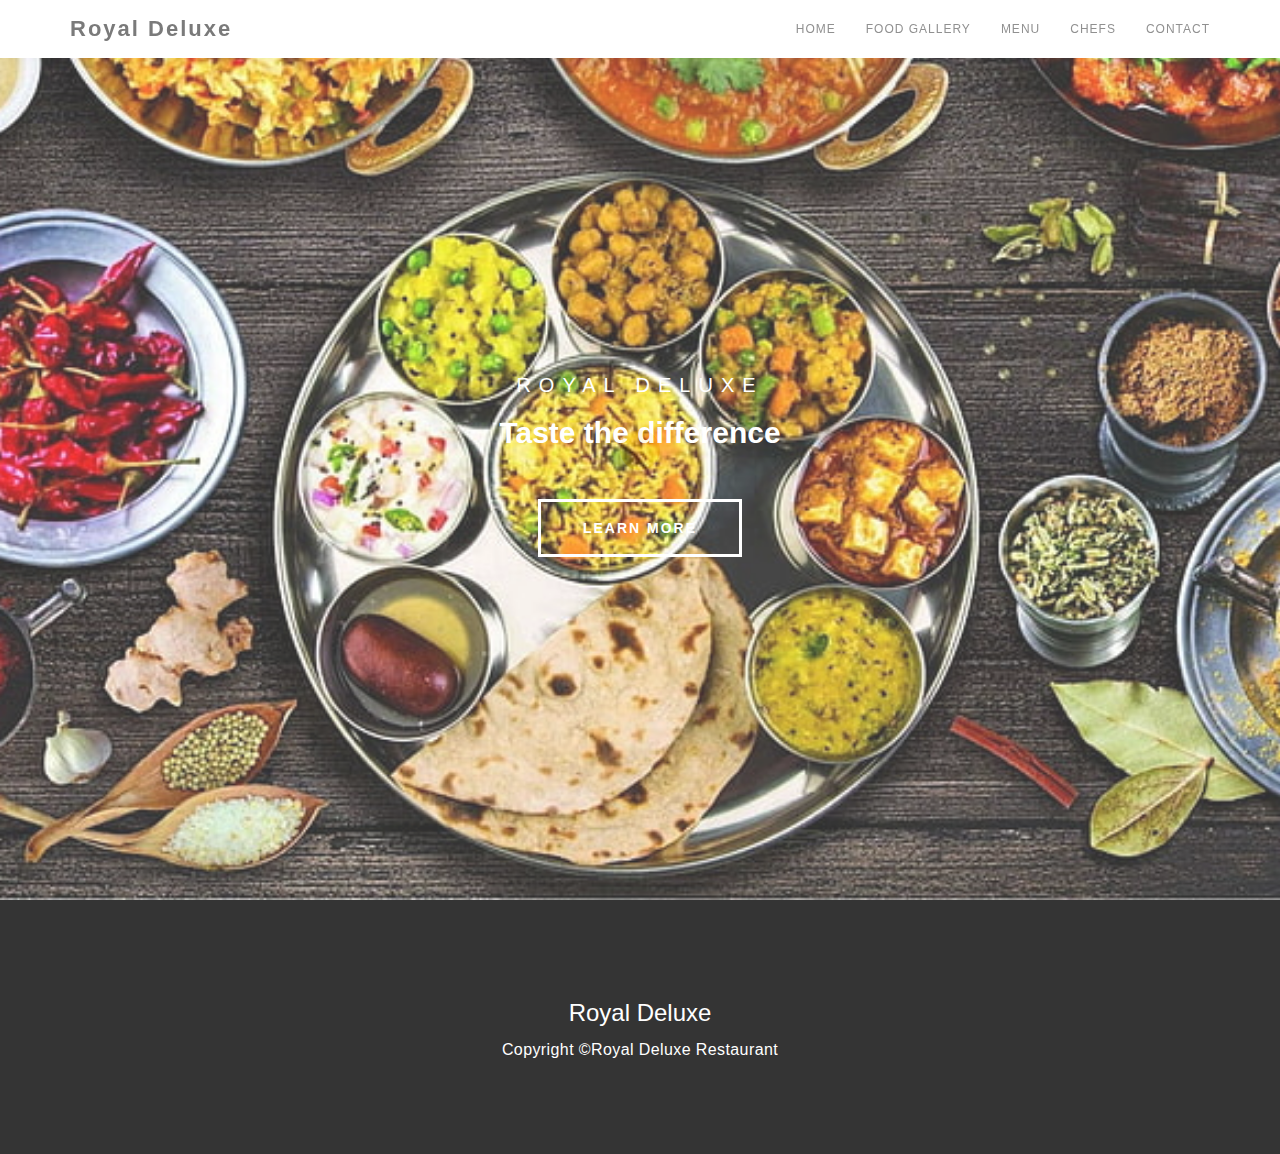
<file: index.html>
<!DOCTYPE html>
<html lang="en">
<head>
	<meta charset="utf-8">
	<title>Royal Deluxe home</title>

	<meta http-equiv="X-UA-Compatible" content="IE=Edge">
	<meta name="viewport" content="width=device-width, initial-scale=1">
	<meta name="keywords" content="">
	<meta name="description" content="">

     
	<link rel="stylesheet" href="css/bootstrap.min.css">
	<link rel="stylesheet" href="css/animate.min.css">
	<link rel="stylesheet" href="css/font-awesome.min.css">
	<link rel="stylesheet" href="css/nivo-lightbox.css">
	<link rel="stylesheet" href="css/nivo_themes/default/default.css">
	<link rel="stylesheet" href="css/style.css">
	<link href='https://fonts.googleapis.com/css?family=Roboto:400,500' rel='stylesheet' type='text/css'>
    <link rel="stylesheet" href="css/transition.css">
	<!-- <link rel="stylesheet" href="css/transition.css"> -->
</head>
<body>

<!-- preloader section -->
<section class="preloader">
	<div class="sk-spinner sk-spinner-pulse"></div>
</section>

<!-- navigation section -->
<section class="navbar navbar-default navbar-fixed-top" role="navigation">
	<div class="container">
		<div class="navbar-header">
			<button class="navbar-toggle" data-toggle="collapse" data-target=".navbar-collapse">
				<span class="icon icon-bar"></span>
				<span class="icon icon-bar"></span>
				<span class="icon icon-bar"></span>
			</button>
			<a href="#" class="navbar-brand">Royal Deluxe</a>
		</div>
		<div class="collapse navbar-collapse">
			<ul class="nav navbar-nav navbar-right">
				<li><a href="#" class="smoothScroll">HOME</a></li>
				<li><a href="foodgallery.html" class="smoothScroll">FOOD GALLERY</a></li>
				<li><a href="specialmenu.html" class="smoothScroll">MENU</a></li>
				<!-- <li><a href="copiedmenu.html" class="smoothScroll">SPECIAL MENU</a></li> -->
				<li><a href="chefs.html" class="smoothScroll">CHEFS</a></li>
				<li><a href="contact.html" class="smoothScroll">CONTACT</a></li>
			</ul>
		</div>
	</div>
</section>


<!-- home section -->
<section id="home" class="parallax-section">
	<div class="container">
		<div class="row">
			<div class="col-md-12 col-sm-12">
				<h1 class="title">ROYAL DELUXE</h1>

				<h2 class="title">Taste the difference</h2>
				<a href="#gallery" class="smoothScroll btn btn-default">LEARN MORE</a>
			</div>
		</div>
	</div>		
</section>




<!-- copyright section -->
<section id="copyright">
	<div class="container">
		<div class="row">
			<div class="col-md-12 col-sm-12">
				<h3>Royal Deluxe</h3>
				<p>Copyright ©Royal Deluxe Restaurant  
            

			</div>
		</div>
	</div>
</section>

<!-- JAVASCRIPT JS FILES -->	
<script src="js/jquery.js"></script>
<script src="js/bootstrap.min.js"></script>
<script src="js/jquery.parallax.js"></script>
<script src="js/smoothscroll.js"></script>
<script src="js/nivo-lightbox.min.js"></script>
<script src="js/wow.min.js"></script>
<script src="js/custom.js"></script>

</body>
</html>
</file>
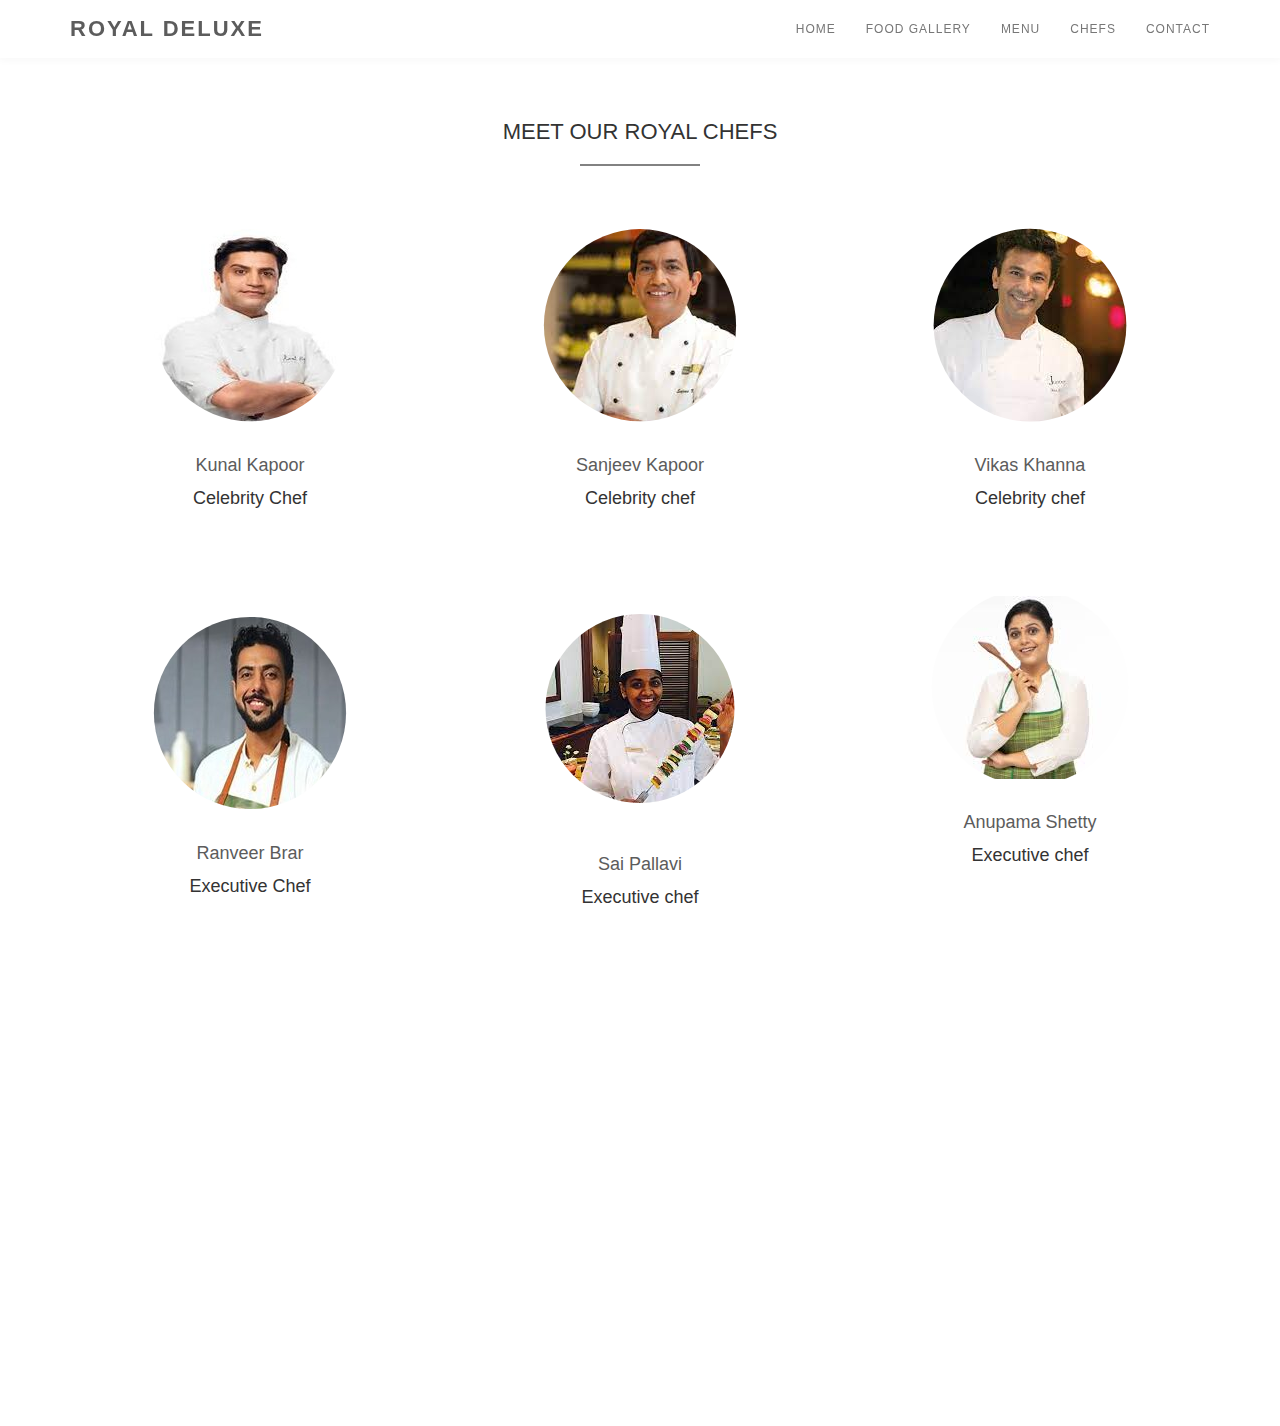
<file: chefs.html>
<!DOCTYPE html>
<html lang="en">
<head>
	<meta charset="utf-8">
	<title>ROYAL DELUXE</title>

	<meta http-equiv="X-UA-Compatible" content="IE=Edge">
	<meta name="viewport" content="width=device-width, initial-scale=1">
	<meta name="keywords" content="">
	<meta name="description" content="">
<!--

Template 2076 Zentro

http://www.tooplate.com/view/2076-zentro

-->
	<link rel="stylesheet" href="css/bootstrap.min.css">
	<link rel="stylesheet" href="css/animate.min.css">
	<link rel="stylesheet" href="css/font-awesome.min.css">
	<link rel="stylesheet" href="css/nivo-lightbox.css">
	<link rel="stylesheet" href="css/nivo_themes/default/default.css">
	<link rel="stylesheet" href="css/style.css">
	<link href='https://fonts.googleapis.com/css?family=Roboto:400,500' rel='stylesheet' type='text/css'>
</head>
<body>
	


<!-- Navigation section -->
<section class="navbar navbar-default navbar-fixed-top" role="navigation">
	<div class="container">
		<div class="navbar-header">
			<button class="navbar-toggle" data-toggle="collapse" data-target=".navbar-collapse">
				<span class="icon icon-bar"></span>
				<span class="icon icon-bar"></span>
				<span class="icon icon-bar"></span>
			</button>
			<a href="#" class="navbar-brand">ROYAL DELUXE</a>
		</div>
		<div class="collapse navbar-collapse">
			<ul class="nav navbar-nav navbar-right">
				<li><a href="index.html" class="smoothScroll">HOME</a></li>
				<li><a href="foodgallery.html" class="smoothScroll">FOOD GALLERY</a></li>
				<li><a href="specialmenu.html" class="smoothScroll">MENU</a></li>
				<!-- <li><a href="copiedmenu.html" class="smoothScroll">SPECIAL MENU</a></li> -->
				<li><a href="chefs.html" class="smoothScroll">CHEFS</a></li>
				<li><a href="contact.html" class="smoothScroll">CONTACT</a></li>
			</ul>
		</div>
	</div>
</section>


<!-- team section -->
<!-- first line of chefs -->
<section id="team" class="parallax-section">
	<div class="container">
		<div class="row">
			<div class="col-md-offset-2 col-md-8 col-sm-12 text-center">
				<h1 class="heading">MEET OUR  ROYAL CHEFS</h1>
				<hr>
			</div>
			
			<div  class="col-md-4 col-sm-4 wow fadeInUp"  data-wow-delay="0.3s">
				
				<img src="images/chef1.jpg" class="img-responsive center-block" id="shape" alt="team img">
				<div class="pad">

					<h4>Kunal Kapoor</h4>
					<h3>Celebrity Chef</h3>
				</div>
				</div>
				<div class="col-md-4 col-sm-4 wow fadeInUp" id="circle"  data-wow-delay="0.6s">
					<img src="images/sk.jpg" class="img-responsive center-block" id="shapes" alt="team img">
					<div class="pad">
						<h4 class="padding"> Sanjeev Kapoor</h4>
						<h3>Celebrity chef</h3>
					</div >
				</div>
				<div class="col-md-4 col-sm-4 wow fadeInUp" data-wow-delay="0.9s">
					
					<img src="images/vk.jpg" class="img-responsive center-block" id="shapes" alt="team img">
					<div class="pad"></div>
					<h4>Vikas Khanna</h4>
					<h3>Celebrity chef</h3>
				</div>
				</div>
				
			</div>
	</div>
	<section id="change" class="parallax-section">
		<div class="container">
			<div class="row">
				<!-- <div class="col-md-offset-2 col-md-8 col-sm-12 text-center">
					<h1 class="heading">MEET ROYAL DELUXE CHEFS</h1>
					<hr>
				</div> -->
				
				<div  class="col-md-4 col-sm-4 wow fadeInUp"  data-wow-delay="0.3s">
					<span class="margin">
					<img src="images/ranveer-braar.jpg" class="img-responsive center-block" id="shape" alt="team img">
						<h4>Ranveer Brar</h4>
						<h3>Executive Chef</h3>
					</span>
					</div>
					<div class="col-md-4 col-sm-4 wow fadeInUp" id="circle"  data-wow-delay="0.6s">
						<img src="images/pallavi.jpg" class="img-responsive center-block" id="shapes" alt="team img">
						<span class="pad">
							<h4>Sai Pallavi </h4>
							<h3>Executive chef</h3>
						</span >
					</div>
					<div class="col-md-4 col-sm-4 wow fadeInUp" data-wow-delay="0.9s">
						<img src="images/images.jpg" class="img-responsive center-block" id="shapes" alt="team img">
						<h4>Anupama Shetty</h4>
						<h3>Executive chef</h3>
					
					</div>
					
				</div>
		</div>
<!-- second line of chefs -->
		<section id="change" class="parallax-section">
			<div class="container">
				<div class="row">
					<!-- <div class="col-md-offset-2 col-md-8 col-sm-12 text-center">
						<h1 class="heading">MEET ROYAL DELUXE CHEFS</h1>
						<hr>
					</div> -->
					
					<div  class="col-md-4 col-sm-4 wow fadeInUp"  data-wow-delay="0.3s">
						
						<img src="images/g2.jpg" class="img-responsive center-block" id="shape" alt="team img">
							<h4>Guru Singh</h4>
							<h3>Assitant Chef</h3>
						</div>
						<div class="col-md-4 col-sm-4 wow fadeInUp" id="circle"  data-wow-delay="0.6s">
							<img src="images/gi.jpg" class="img-responsive center-block" id="shapes" alt="team img">
							<span class="pad">
								<h4 id> Garima Patel</h4>
								<h3>Asistant Chef</h3>
							</span >
						</div>
						<div class="col-md-4 col-sm-4 wow fadeInUp" data-wow-delay="0.9s">
							<img src="images/anto.jpg" class="img-responsive center-block" id="shapes" alt="team img">
							<h4>Antoni Murro</h4>
							<h3>Assistant Chef</h3>
						
						</div>
						
					</div>
			</div>
			<!--end of third line of chefs -->
	<!-- <p>



<h3>kunal kapoor</h3>:<br>
<p>Having taken early lessons about cooking from his father and grandfather, he began his career around 2000 with the Taj Group of Hotels.[1] Currently, he is the Executive Sous Chef at the Leela Kempinski in Gurgaon.

In January 2008, he was rated as "The Best Indian Chef" in New Delhi by India Today, and he was titled as "The Next Big Guy in Kebabs and Curries in India". He was given an opportunity to present Satvik cuisine to Prime Minister Narendra Modi and German Chancellor Angela Merkel in Bangalore.[2] He also cooked for 42 first ladies on the India Africa Summit besides an interactive cooking session with them during their recent visit to India.</p>


<h3>sanjeev kapoor</h3>:<br>
<p>Kapoor was born in April 1964 in Ambala and spent his childhood in multiple North Indian cities.[3][4] He began his career in the hospitality industry in 1984 after completing the Diploma in Hotel Management from the Institute of Hotel Management Catering & Nutrition, Pusa, New Delhi. Kapoor is married to Alyona Kapoor, who is also a part of his business, Turmeric Vision Pvt. Ltd. (TVPL).[2]

After working in many hotels at different places like Varanasi, New Zealand, etc. he became the youngest Executive Chef of Centaur Hotel in Mumbai in the year 1992. He is also the recipient of the Best Executive Chef of India Award by H & FS and the Mercury Gold Award at Geneva, Switzerland by Indian Federation of Culinary Associations. He is on board as one of the key members of the International Culinary Panel of Singapore Airlines. </p>



<h3>vikas khanna</h3>:<br>
<p>while in India, Khanna worked for the Taj Hotels, Oberoi group, Welcom group, and Leela Group of Hotels.

Khanna had worked at Salaam Bombay and The Café at the Rubin Museum of Art in New York before he joined Junoon, an upscale Indian restaurant in Flatiron district of Manhattan. Junoon received a favorable review from Sam Sifton in The New York Times in its inaugural year and was awarded a Michelin star by the Michelin Guide for six consecutive years since 2011.

He has also worked with top chefs including Gordon Ramsay, Eric Ripert, Bobby Flay and Jean-Georges Vongerichten.

In 2020, he opened a restaurant called Ellora in Dubai.</p>
</section>
 -->


<!-- JAVASCRIPT JS FILES -->	
<script src="js/jquery.js"></script>
<script src="js/bootstrap.min.js"></script>
<script src="js/jquery.parallax.js"></script>
<script src="js/smoothscroll.js"></script>
<script src="js/nivo-lightbox.min.js"></script>
<script src="js/wow.min.js"></script>
<script src="js/custom.js"></script>
</body>
</html>
</file>
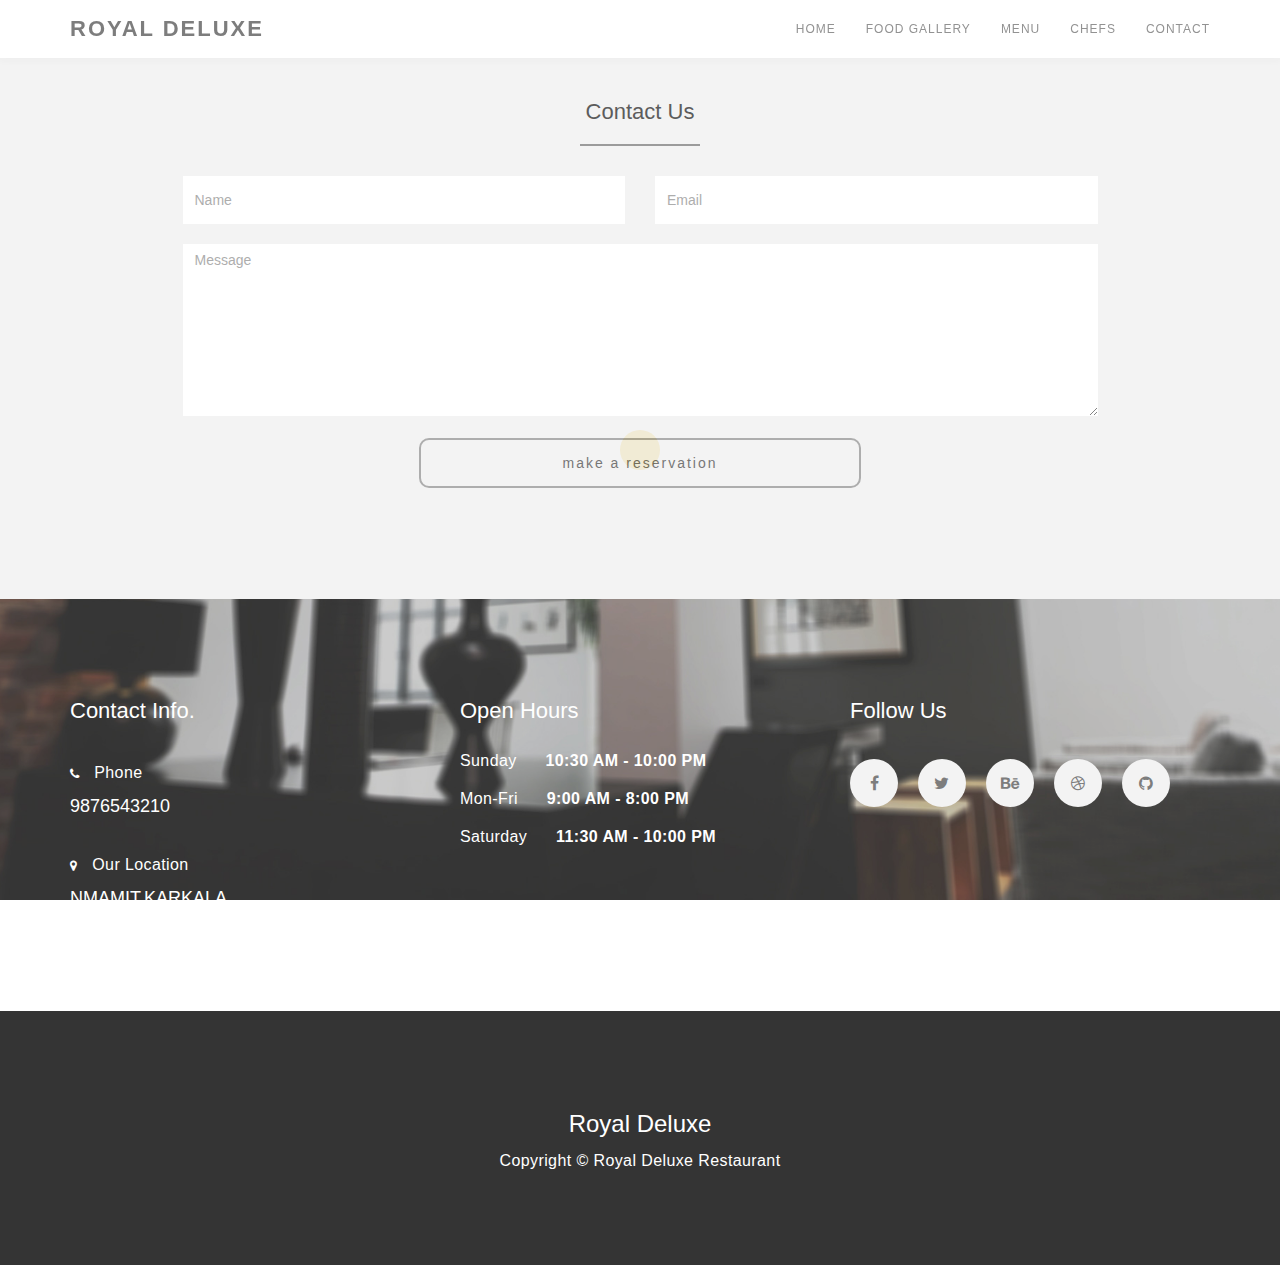
<file: contact.html>
<!DOCTYPE html>
<html lang="en">
<head>
	<meta charset="utf-8">
	<title>Royal Deluxe contact page</title>

	<meta http-equiv="X-UA-Compatible" content="IE=Edge">
	<meta name="viewport" content="width=device-width, initial-scale=1">
	<meta name="keywords" content="">
	<meta name="description" content="">

	<link rel="stylesheet" href="css/bootstrap.min.css">
	<link rel="stylesheet" href="css/animate.min.css">
	<link rel="stylesheet" href="css/font-awesome.min.css">
	<link rel="stylesheet" href="css/nivo-lightbox.css">
	<link rel="stylesheet" href="css/nivo_themes/default/default.css">
	<link rel="stylesheet" href="css/style.css">
	<link href='https://fonts.googleapis.com/css?family=Roboto:400,500' rel='stylesheet' type='text/css'>
</head>
<body>

	<!-- preloader section -->
<section class="preloader">
	<div class="sk-spinner sk-spinner-pulse"></div>
</section>

<!-- navigation section -->
<section class="navbar navbar-default navbar-fixed-top" role="navigation">
	<div class="container">
		<div class="navbar-header">
			<button class="navbar-toggle" data-toggle="collapse" data-target=".navbar-collapse">
				<span class="icon icon-bar"></span>
				<span class="icon icon-bar"></span>
				<span class="icon icon-bar"></span>
			</button>
			<a href="#" class="navbar-brand">ROYAL DELUXE</a>
		</div>
		<div class="collapse navbar-collapse">
			<ul class="nav navbar-nav navbar-right">
				<li><a href="index.html" class="smoothScroll">HOME</a></li>
				<li><a href="foodgallery.html" class="smoothScroll">FOOD GALLERY</a></li>
				<li><a href="specialmenu.html" class="smoothScroll">MENU</a></li>		
				<!-- <li><a href="copiedmenu.html" class="smoothScroll">SPECIAL MENU</a></li> -->
				<li><a href="chefs.html" class="smoothScroll">CHEFS</a></li>
				<li><a href="contact.html" class="smoothScroll">CONTACT</a></li>
			</ul>
		</div>
	</div>
</section>


<!-- contact section -->
<section id="contact" class="parallax-section">
	<div class="container">
		<div class="row">
			<div class="col-md-offset-1 col-md-10 col-sm-12 text-center">
				<h1 class="heading">Contact Us</h1>
				<hr>
			</div>
			<div class="col-md-offset-1 col-md-10 col-sm-12 wow fadeIn" data-wow-delay="0.9s">
				<form action="#" method="post">
					<div class="col-md-6 col-sm-6">
						<input name="name" type="text" class="form-control" id="name" placeholder="Name">
				  </div>
					<div class="col-md-6 col-sm-6">
						<input name="email" type="email" class="form-control" id="email" placeholder="Email">
				  </div>
					<div class="col-md-12 col-sm-12">
						<textarea name="message" rows="8" class="form-control" id="message" placeholder="Message"></textarea>
					</div>
					<div class="col-md-offset-3 col-md-6 col-sm-offset-3 col-sm-6">
						<input name="submit" type="submit" class="form-control" id="submit" value="make a reservation">
					</div>
				</form>
			</div>
			<div class="col-md-2 col-sm-1"></div>
		</div>
	</div>
</section>


<!-- footer section -->
<footer class="parallax-section">
	<div class="container">
		<div class="row">
			<div class="col-md-4 col-sm-4 wow fadeInUp" data-wow-delay="0.6s">
				<h2 class="heading">Contact Info.</h2>
				<div class="ph">
					<p><i class="fa fa-phone"></i> Phone</p>
					<h4>9876543210</h4>
				</div>
				<div class="address">
					<p><i class="fa fa-map-marker"></i> Our Location</p>
					<h4>NMAMIT,KARKALA</h4>
				</div>
			</div>
			<div class="col-md-4 col-sm-4 wow fadeInUp" data-wow-delay="0.6s">
				<h2 class="heading">Open Hours</h2>
					<p>Sunday <span>10:30 AM - 10:00 PM</span></p>
					<p>Mon-Fri <span>9:00 AM - 8:00 PM</span></p>
					<p>Saturday <span>11:30 AM - 10:00 PM</span></p>
			</div>
			<div class="col-md-4 col-sm-4 wow fadeInUp" data-wow-delay="0.6s">
				<h2 class="heading">Follow Us</h2>
				<ul class="social-icon">
					<li><a href="#" class="fa fa-facebook wow bounceIn" data-wow-delay="0.3s"></a></li>
					<li><a href="#" class="fa fa-twitter wow bounceIn" data-wow-delay="0.6s"></a></li>
					<li><a href="#" class="fa fa-behance wow bounceIn" data-wow-delay="0.9s"></a></li>
					<li><a href="#" class="fa fa-dribbble wow bounceIn" data-wow-delay="0.9s"></a></li>
					<li><a href="#" class="fa fa-github wow bounceIn" data-wow-delay="0.9s"></a></li>
				</ul>
			</div>
		</div>
	</div>
</footer>


<!-- copyright section -->
<section id="copyright">
	<div class="container">
		<div class="row">
			<div class="col-md-12 col-sm-12">
				<h3>Royal Deluxe</h3>
				<p>Copyright © Royal Deluxe Restaurant 
                

			</div>
		</div>
	</div>
</section>

<!-- JAVASCRIPT JS FILES -->	
<script src="js/jquery.js"></script>
<script src="js/bootstrap.min.js"></script>
<script src="js/jquery.parallax.js"></script>
<script src="js/smoothscroll.js"></script>
<script src="js/nivo-lightbox.min.js"></script>
<script src="js/wow.min.js"></script>
<script src="js/custom.js"></script>

</body>
</html>
</file>
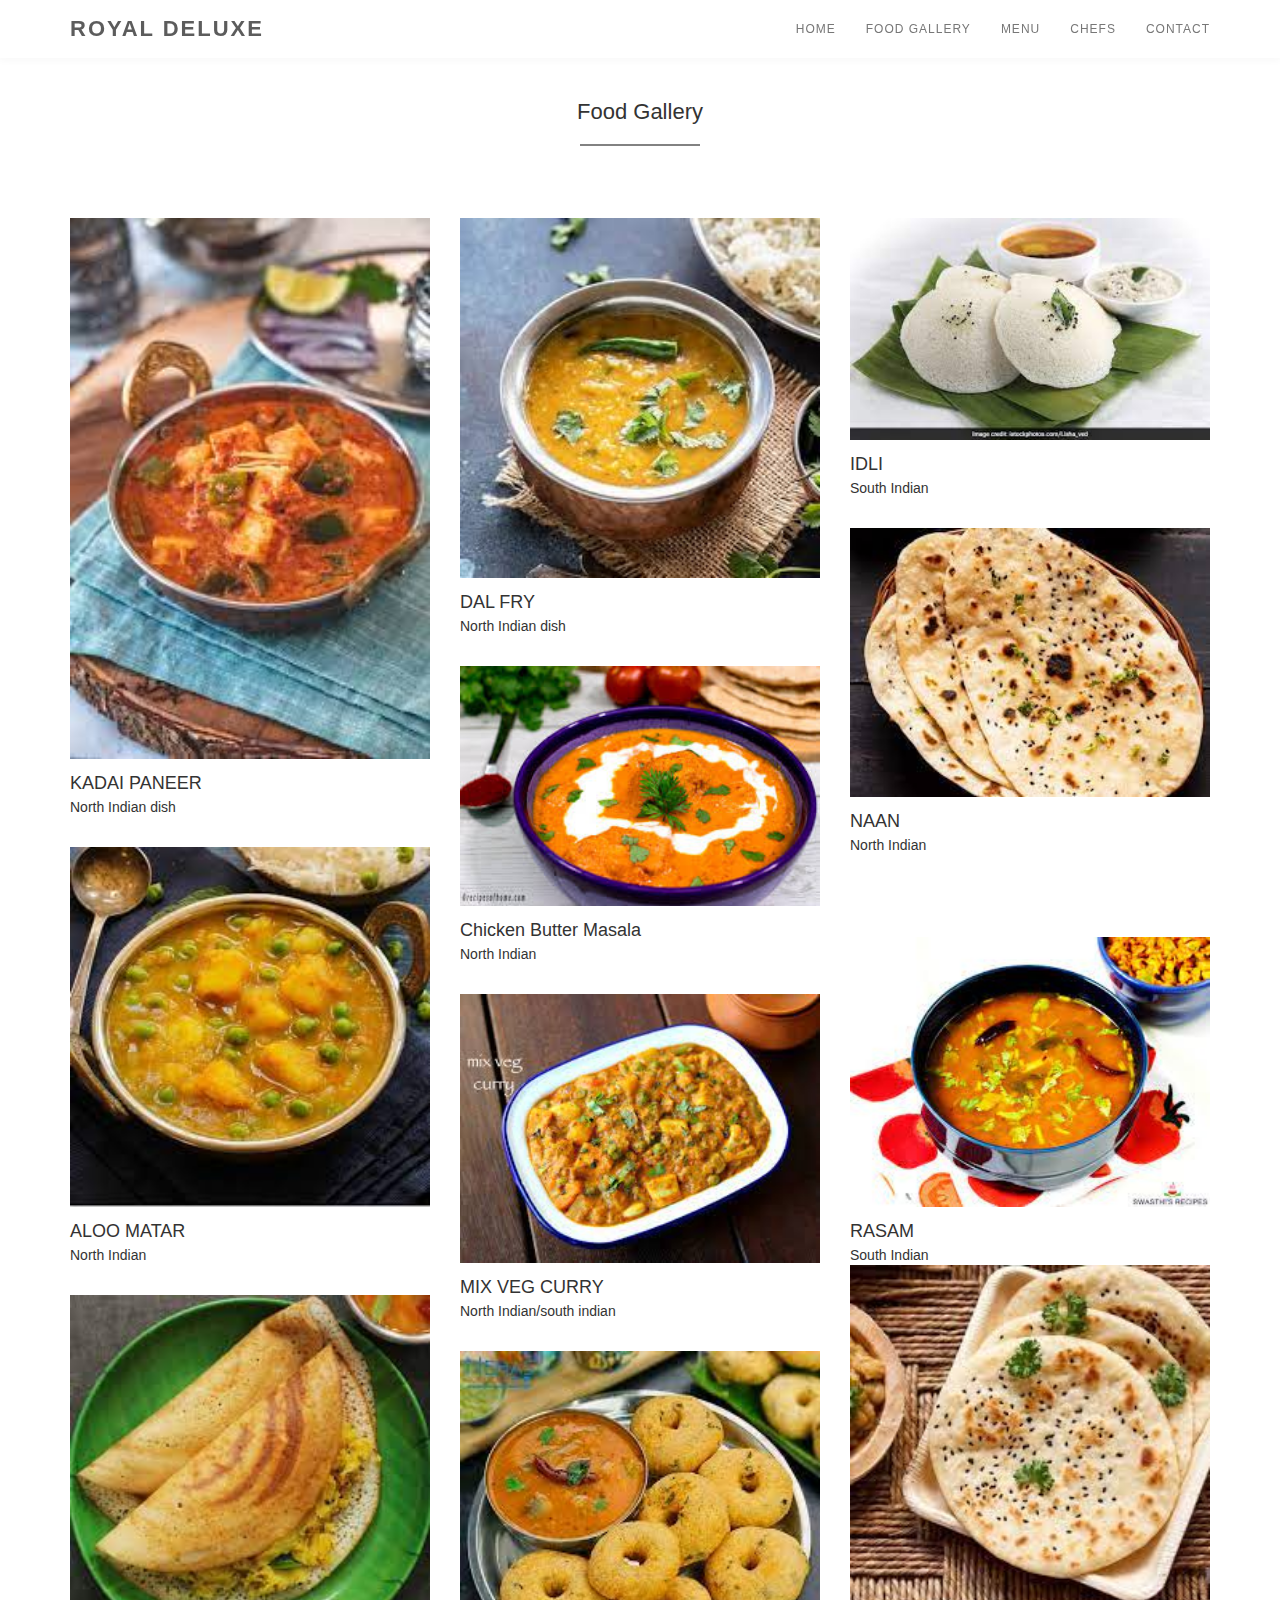
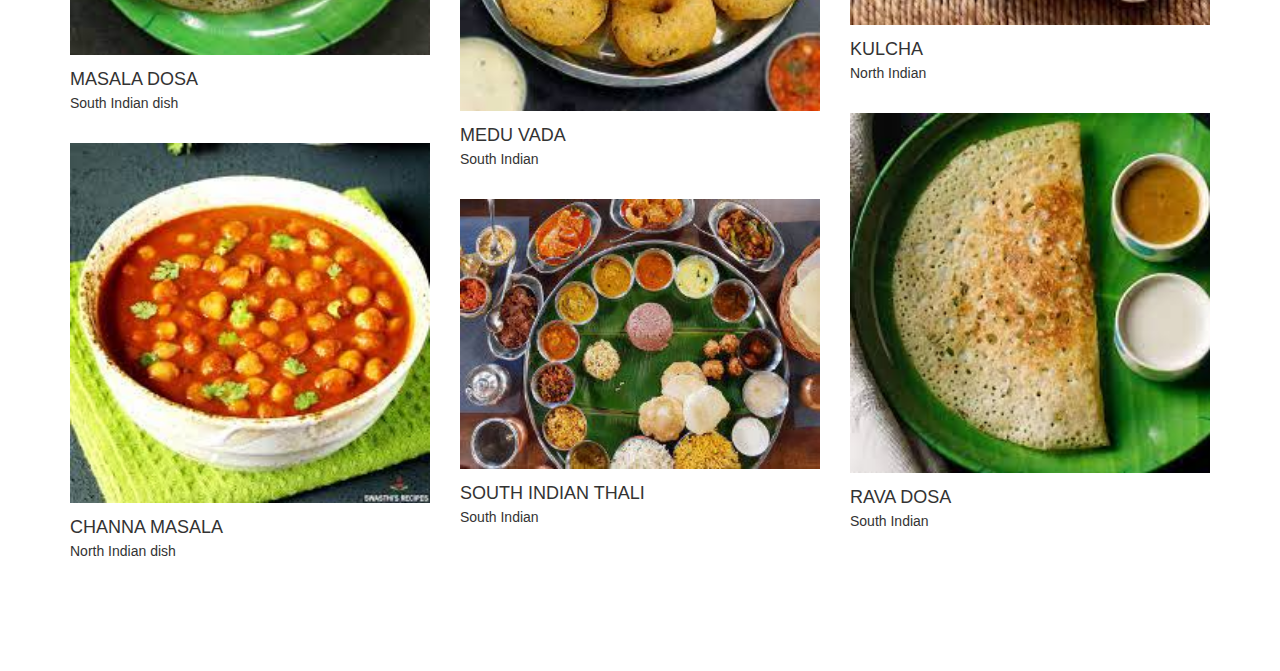
<file: foodgallery.html>
<!DOCTYPE html>
<html lang="en">
<head>
	<meta charset="utf-8">
	<title>ROYAL DELUXE</title>

	<meta http-equiv="X-UA-Compatible" content="IE=Edge">
	<meta name="viewport" content="width=device-width, initial-scale=1">
	<meta name="keywords" content="">
	<meta name="description" content="">

 
<!-- Template 2076 Zentro -->

<!-- http://www.tooplate.com/view/2076-zentro -->


	<link rel="stylesheet" href="css/bootstrap.min.css">
	<link rel="stylesheet" href="css/animate.min.css">
	<link rel="stylesheet" href="css/font-awesome.min.css">
	<link rel="stylesheet" href="css/nivo-lightbox.css">
	<link rel="stylesheet" href="css/nivo_themes/default/default.css">
	<link rel="stylesheet" href="css/style.css">
	<link href='https://fonts.googleapis.com/css?family=Roboto:400,500' rel='stylesheet' type='text/css'>
	<!-- <link rel="stylesheet" href="css/transition.css"> -->
</head>
<body>
	<!-- navigation section -->
	
	<section class="navbar navbar-default navbar-fixed-top" role="navigation">
		<div class="container">
			<div class="navbar-header">
				<button class="navbar-toggle" data-toggle="collapse" data-target=".navbar-collapse">
					<span class="icon icon-bar"></span>
					<span class="icon icon-bar"></span>
					<span class="icon icon-bar"></span>
				</button>
				<a href="#" class="navbar-brand">ROYAL DELUXE</a>
			</div>
			<div class="collapse navbar-collapse">
				<ul class="nav navbar-nav navbar-right">
					<li><a href="index.html" class="smoothScroll">HOME</a></li>
					<li><a href="foodgallery.html" class="smoothScroll">FOOD GALLERY</a></li>
					<li><a href="specialmenu.html" class="smoothScroll">MENU</menu></a></li>
					<!-- <li><a href="copiedmenu.html" class="smoothScroll">SPECIAL MENU</a></li> -->
					<li><a href="chefs.html" class="smoothScroll">CHEFS</a></li>
					<li><a href="contact.html" class="smoothScroll">CONTACT</a></li>
				</ul>
			</div>
		</div>
	</section>

<!-- gallery section -->
<section id="gallery" class="parallax-section">
	<div class="container">
		<div class="row">
			<div class="col-md-offset-2 col-md-8 col-sm-12 text-center">
				<h1 class="heading">Food Gallery</h1>
				<!-- <br> -->
				<hr>
				<!-- <h3> North Indian/South Indian </h3> -->
			</div>
			
			<div class="col-md-4 col-sm-4 wow fadeInUp" data-wow-delay="0.3s">
				<a href="images/n1.jpg" data-lightbox-gallery="zenda-gallery"><img src="images/n1.jpg" alt="gallery img"></a>
				<div>
					<h3>KADAI PANEER</h3>
					<span>North Indian dish</span>
				</div>
				<a href="images/n2.jpg" data-lightbox-gallery="zenda-gallery"><img src="images/n2.jpg" alt="gallery img"></a>
				<div>
					<h3>ALOO MATAR</h3>
					<span>North Indian</span>
				</div>
				<a href="images/s7.jpg" data-lightbox-gallery="zenda-gallery"><img src="images/s7.jpg" alt="gallery img"></a>
				<div>
					<h3>MASALA DOSA</h3>
					<span>South Indian dish</span>
				</div>
				<a href="images/n7.jpg" data-lightbox-gallery="zenda-gallery"><img src="images/n7.jpg" alt="gallery img"></a>
				<div>
					<h3>CHANNA MASALA</h3>
					<span>North Indian dish</span>
				</div>

			</div>
			<div class="col-md-4 col-sm-4 wow fadeInUp" data-wow-delay="0.6s">
				<a href="images/n3.jpg" data-lightbox-gallery="zenda-gallery"><img src="images/n3.jpg" alt="gallery img"></a>
				<div>
					<h3>DAL FRY</h3>
					<span>North Indian dish</span>
				</div>
				<a href="img/chickbutter.jpg" data-lightbox-gallery="zenda-gallery"><img src="img/chickbutter.jpg" alt="gallery img"></a>
				<div>
					<h3>Chicken Butter Masala</h3>
					<span>North Indian </span>
				</div>
				<a href="images/m1.jpg" data-lightbox-gallery="zenda-gallery"><img src="images/m1.jpg" alt="gallery img"></a>
				<div>
					<h3>MIX VEG CURRY</h3>
					<span>North Indian/south indian</span>
				</div>
				<a href="images/s5.jpg" data-lightbox-gallery="zenda-gallery"><img src="images/s5.jpg" alt="gallery img"></a>
				<div>
					<h3>MEDU VADA</h3>
					<span>South Indian</span>
				</div>
				<a href="images/s8.jpg" data-lightbox-gallery="zenda-gallery"><img src="images/s8.jpg" alt="gallery img"></a>
				<div>
					<h3>SOUTH INDIAN THALI</h3>
					<span>South Indian</span>
				</div>


			</div>
			<div class="col-md-4 col-sm-4 wow fadeInUp" data-wow-delay="0.3s">
				<a href="images/s1.jpg" data-lightbox-gallery="zenda-gallery"><img src="images/s1.jpg" alt="gallery img"></a>
				<div>
					<h3>IDLI</h3>
					<span>South Indian</span>
				</div>
				<a href="images/n5.jpg" data-lightbox-gallery="zenda-gallery"><img src="images/n5.jpg" alt="gallery img"></a>
				<div>
					<h3>NAAN</h3>
					<span>North Indian</span>
				</div>
			</div>
			<div class="col-md-4 col-sm-4 wow fadeInUp" data-wow-delay="0.9s">
				<a href="images/s3.jpg" data-lightbox-gallery="zenda-gallery"><img src="images/s3.jpg" alt="gallery img"></a>
				<div>
					<h3>RASAM</h3>
					<span>South Indian<span>
						<a href="images/n6.jpg" data-lightbox-gallery="zenda-gallery"><img src="images/n6.jpg" alt="gallery img"></a>
				<div>
					<h3>KULCHA</h3>
					<span>North Indian<span>

				</div>
						<a href="images/s4.jpg" data-lightbox-gallery="zenda-gallery"><img src="images/s4.jpg" alt="gallery img"></a>
				<div>
					<h3>RAVA DOSA</h3>
					<span>South Indian<span>

				</div>
			</div>
		</div>
	</div>
</section>



<!-- JAVASCRIPT JS FILES -->	
<script src="js/jquery.js"></script>
<script src="js/bootstrap.min.js"></script>
<script src="js/jquery.parallax.js"></script>
<script src="js/smoothscroll.js"></script>
<script src="js/nivo-lightbox.min.js"></script>
<script src="js/wow.min.js"></script>
<script src="js/custom.js"></script>
	
</body>
</html>
</file>
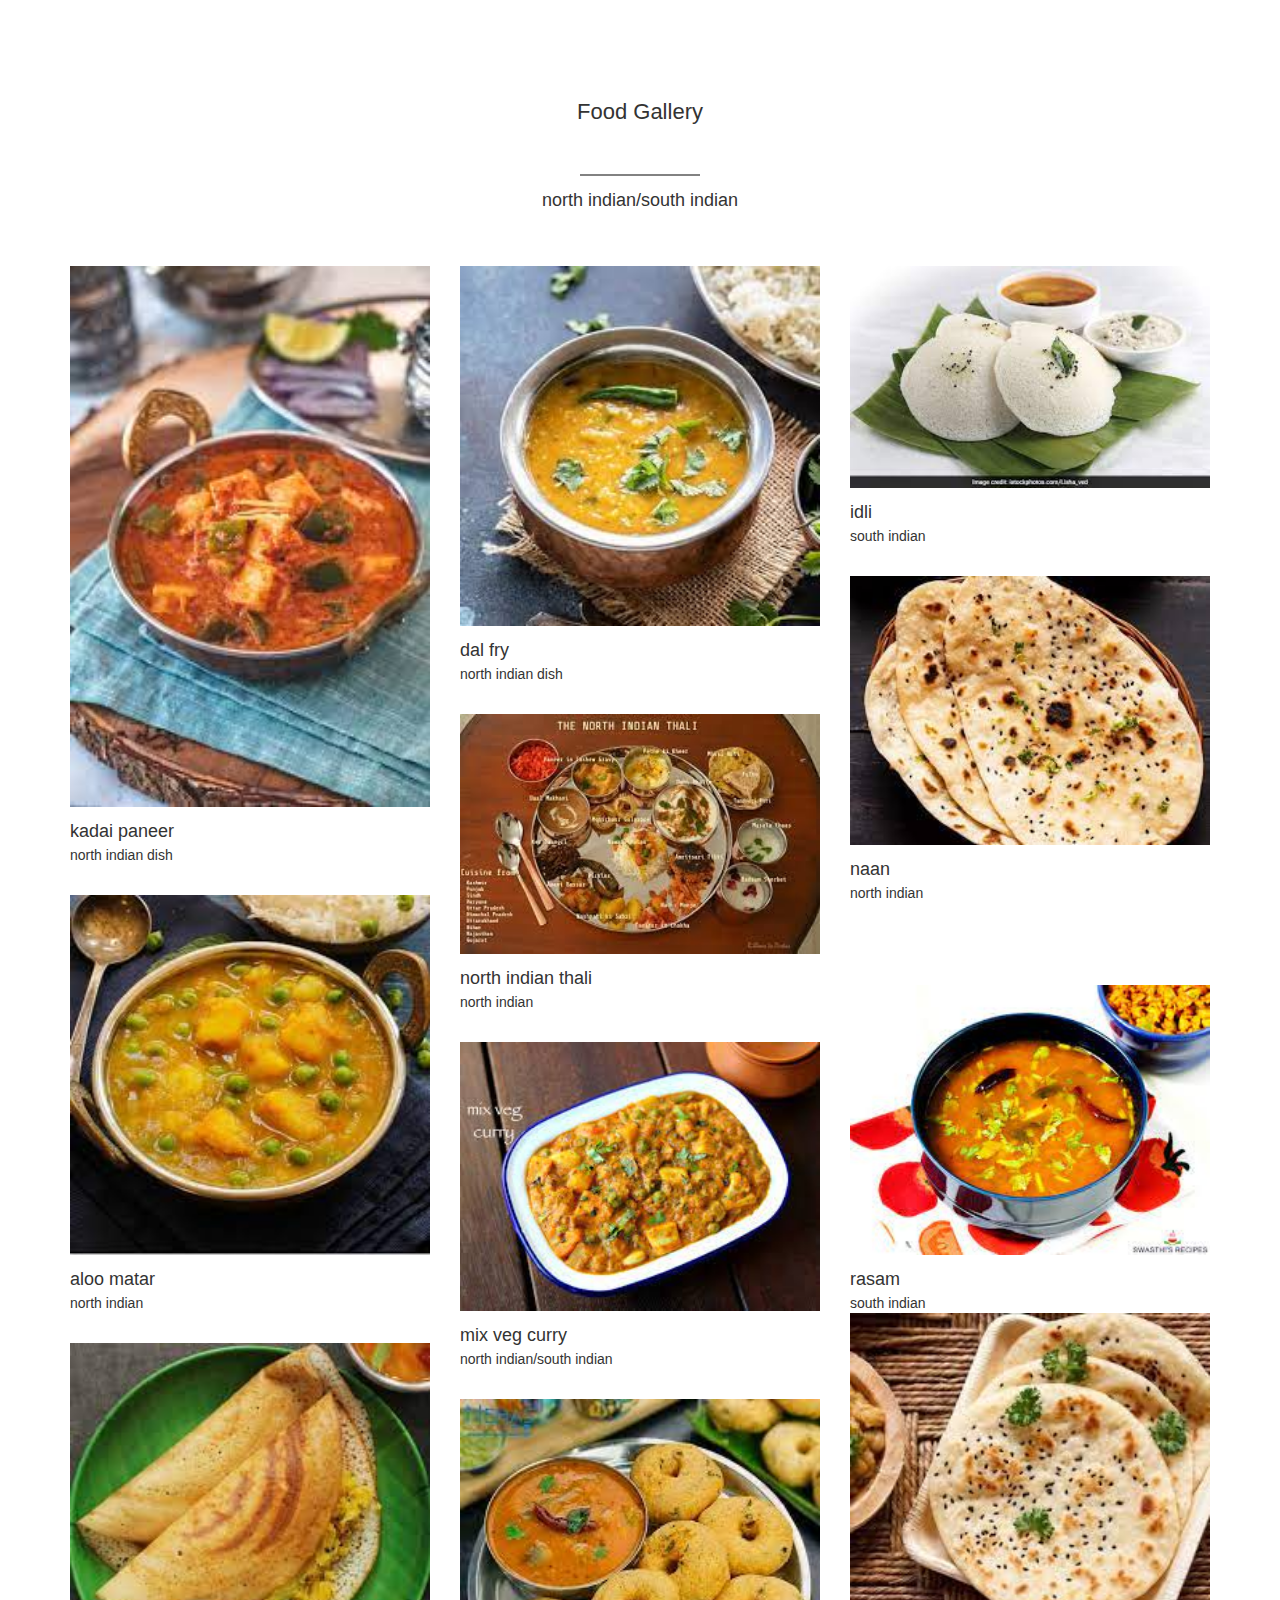
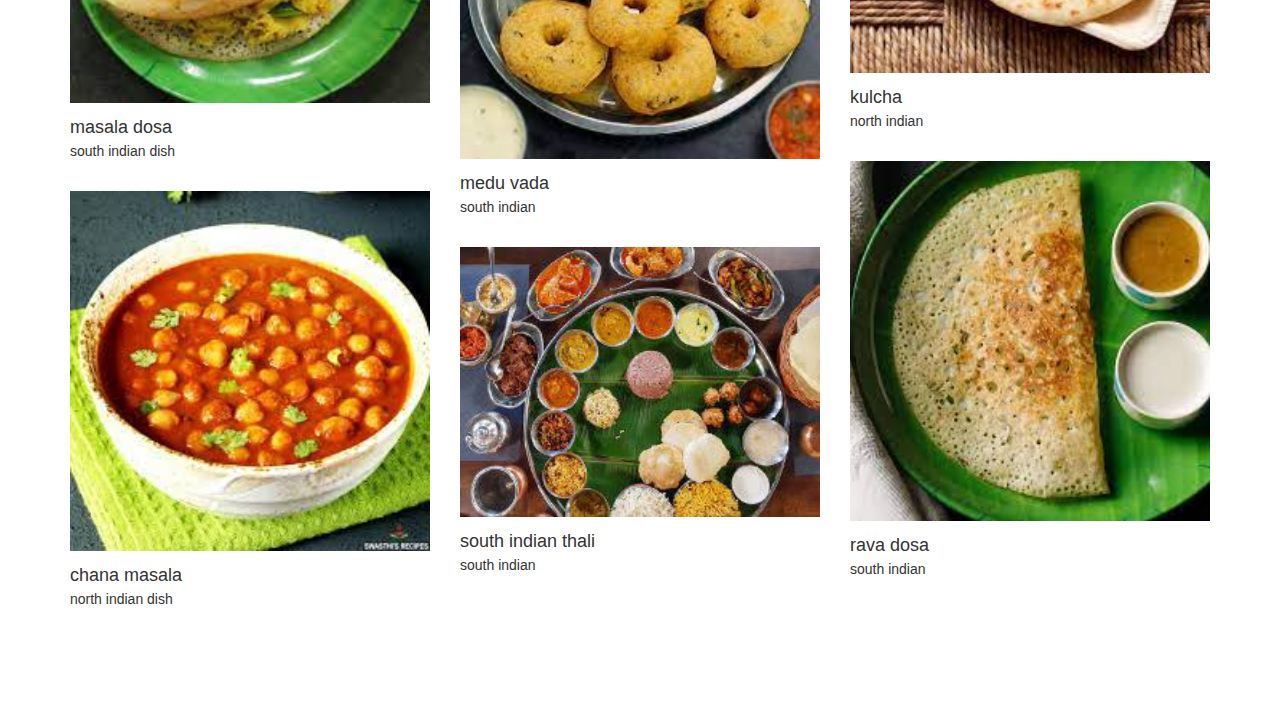
<file: home.html>
<!DOCTYPE html>
<html lang="en">
<head>
	<meta charset="utf-8">
	<title>Royal Deluxe</title>

	<meta http-equiv="X-UA-Compatible" content="IE=Edge">
	<meta name="viewport" content="width=device-width, initial-scale=1">
	<meta name="keywords" content="">
	<meta name="description" content="">

	<link rel="stylesheet" href="css/bootstrap.min.css">
	<link rel="stylesheet" href="css/animate.min.css">
	<link rel="stylesheet" href="css/font-awesome.min.css">
	<link rel="stylesheet" href="css/nivo-lightbox.css">
	<link rel="stylesheet" href="css/nivo_themes/default/default.css">
	<link rel="stylesheet" href="css/style.css">
	<link href='https://fonts.googleapis.com/css?family=Roboto:400,500' rel='stylesheet' type='text/css'>
</head>
<!-- gallery section -->
<section id="gallery" class="parallax-section">
	<div class="container">
		<div class="row">
			<div class="col-md-offset-2 col-md-8 col-sm-12 text-center">
				<h1 class="heading">Food Gallery</h1><br>
				<hr>
				<h3> north indian/south indian </h3>
			</div>
			
			<div class="col-md-4 col-sm-4 wow fadeInUp" data-wow-delay="0.3s">
				<a href="images/n1.jpg" data-lightbox-gallery="zenda-gallery"><img src="images/n1.jpg" alt="gallery img"></a>
				<div>
					<h3>kadai paneer</h3>
					<span>north indian dish</span>
				</div>
				<a href="images/n2.jpg" data-lightbox-gallery="zenda-gallery"><img src="images/n2.jpg" alt="gallery img"></a>
				<div>
					<h3>aloo matar</h3>
					<span>north indian</span>
				</div>
				<a href="images/s7.jpg" data-lightbox-gallery="zenda-gallery"><img src="images/s7.jpg" alt="gallery img"></a>
				<div>
					<h3>masala dosa</h3>
					<span>south indian dish</span>
				</div>
				<a href="images/n7.jpg" data-lightbox-gallery="zenda-gallery"><img src="images/n7.jpg" alt="gallery img"></a>
				<div>
					<h3>chana masala</h3>
					<span>north indian dish</span>
				</div>

			</div>
			<div class="col-md-4 col-sm-4 wow fadeInUp" data-wow-delay="0.6s">
				<a href="images/n3.jpg" data-lightbox-gallery="zenda-gallery"><img src="images/n3.jpg" alt="gallery img"></a>
				<div>
					<h3>dal fry</h3>
					<span>north indian dish</span>
				</div>
				<a href="images/n4.jpg" data-lightbox-gallery="zenda-gallery"><img src="images/n4.jpg" alt="gallery img"></a>
				<div>
					<h3>north indian thali</h3>
					<span>north indian </span>
				</div>
				<a href="images/m1.jpg" data-lightbox-gallery="zenda-gallery"><img src="images/m1.jpg" alt="gallery img"></a>
				<div>
					<h3>mix veg curry</h3>
					<span>north indian/south indian</span>
				</div>
				<a href="images/s5.jpg" data-lightbox-gallery="zenda-gallery"><img src="images/s5.jpg" alt="gallery img"></a>
				<div>
					<h3>medu vada</h3>
					<span>south indian</span>
				</div>
				<a href="images/s8.jpg" data-lightbox-gallery="zenda-gallery"><img src="images/s8.jpg" alt="gallery img"></a>
				<div>
					<h3>south indian thali</h3>
					<span>south indian</span>
				</div>


			</div>
			<div class="col-md-4 col-sm-4 wow fadeInUp" data-wow-delay="0.3s">
				<a href="images/s1.jpg" data-lightbox-gallery="zenda-gallery"><img src="images/s1.jpg" alt="gallery img"></a>
				<div>
					<h3>idli</h3>
					<span>south indian</span>
				</div>
				<a href="images/n5.jpg" data-lightbox-gallery="zenda-gallery"><img src="images/n5.jpg" alt="gallery img"></a>
				<div>
					<h3>naan</h3>
					<span>north indian</span>
				</div>
			</div>
			<div class="col-md-4 col-sm-4 wow fadeInUp" data-wow-delay="0.9s">
				<a href="images/s3.jpg" data-lightbox-gallery="zenda-gallery"><img src="images/s3.jpg" alt="gallery img"></a>
				<div>
					<h3>rasam</h3>
					<span>south indian<span>
						<a href="images/n6.jpg" data-lightbox-gallery="zenda-gallery"><img src="images/n6.jpg" alt="gallery img"></a>
				<div>
					<h3>kulcha</h3>
					<span>north indian<span>

				</div>
						<a href="images/s4.jpg" data-lightbox-gallery="zenda-gallery"><img src="images/s4.jpg" alt="gallery img"></a>
				<div>
					<h3>rava dosa</h3>
					<span>south indian<span>

				</div>
			</div>
		</div>
	</div>
</section>
</file>
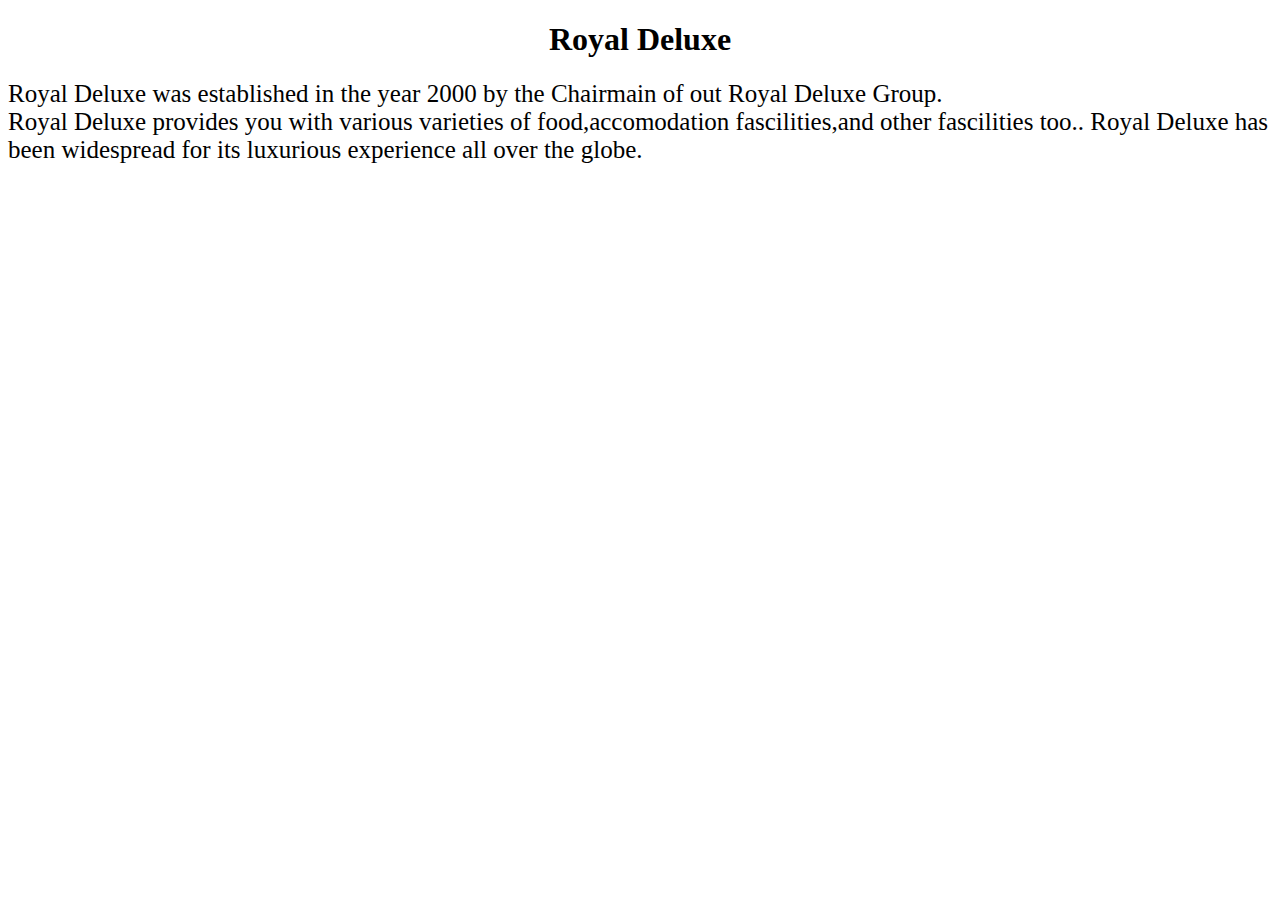
<file: learn.html>
<!DOCTYPE html>
<html lang="en">
<head>
    <meta charset="UTF-8">
    <meta http-equiv="X-UA-Compatible" content="IE=edge">
    <meta name="viewport" content="width=device-width, initial-scale=1.0">
    <link rel="stylesheet" href="learn.css">
    <title>Learn more</title>
</head>
<body>
    <h1><b><center>Royal Deluxe</center></b></h1>
    <span class="font">  Royal Deluxe was established in the year 2000 by the Chairmain of out Royal Deluxe Group.<br>
    Royal Deluxe provides you with various varieties of food,accomodation fascilities,and other fascilities too..
    Royal Deluxe has been widespread for its luxurious experience all over the globe.
   </span>
</body>
</html>
</file>
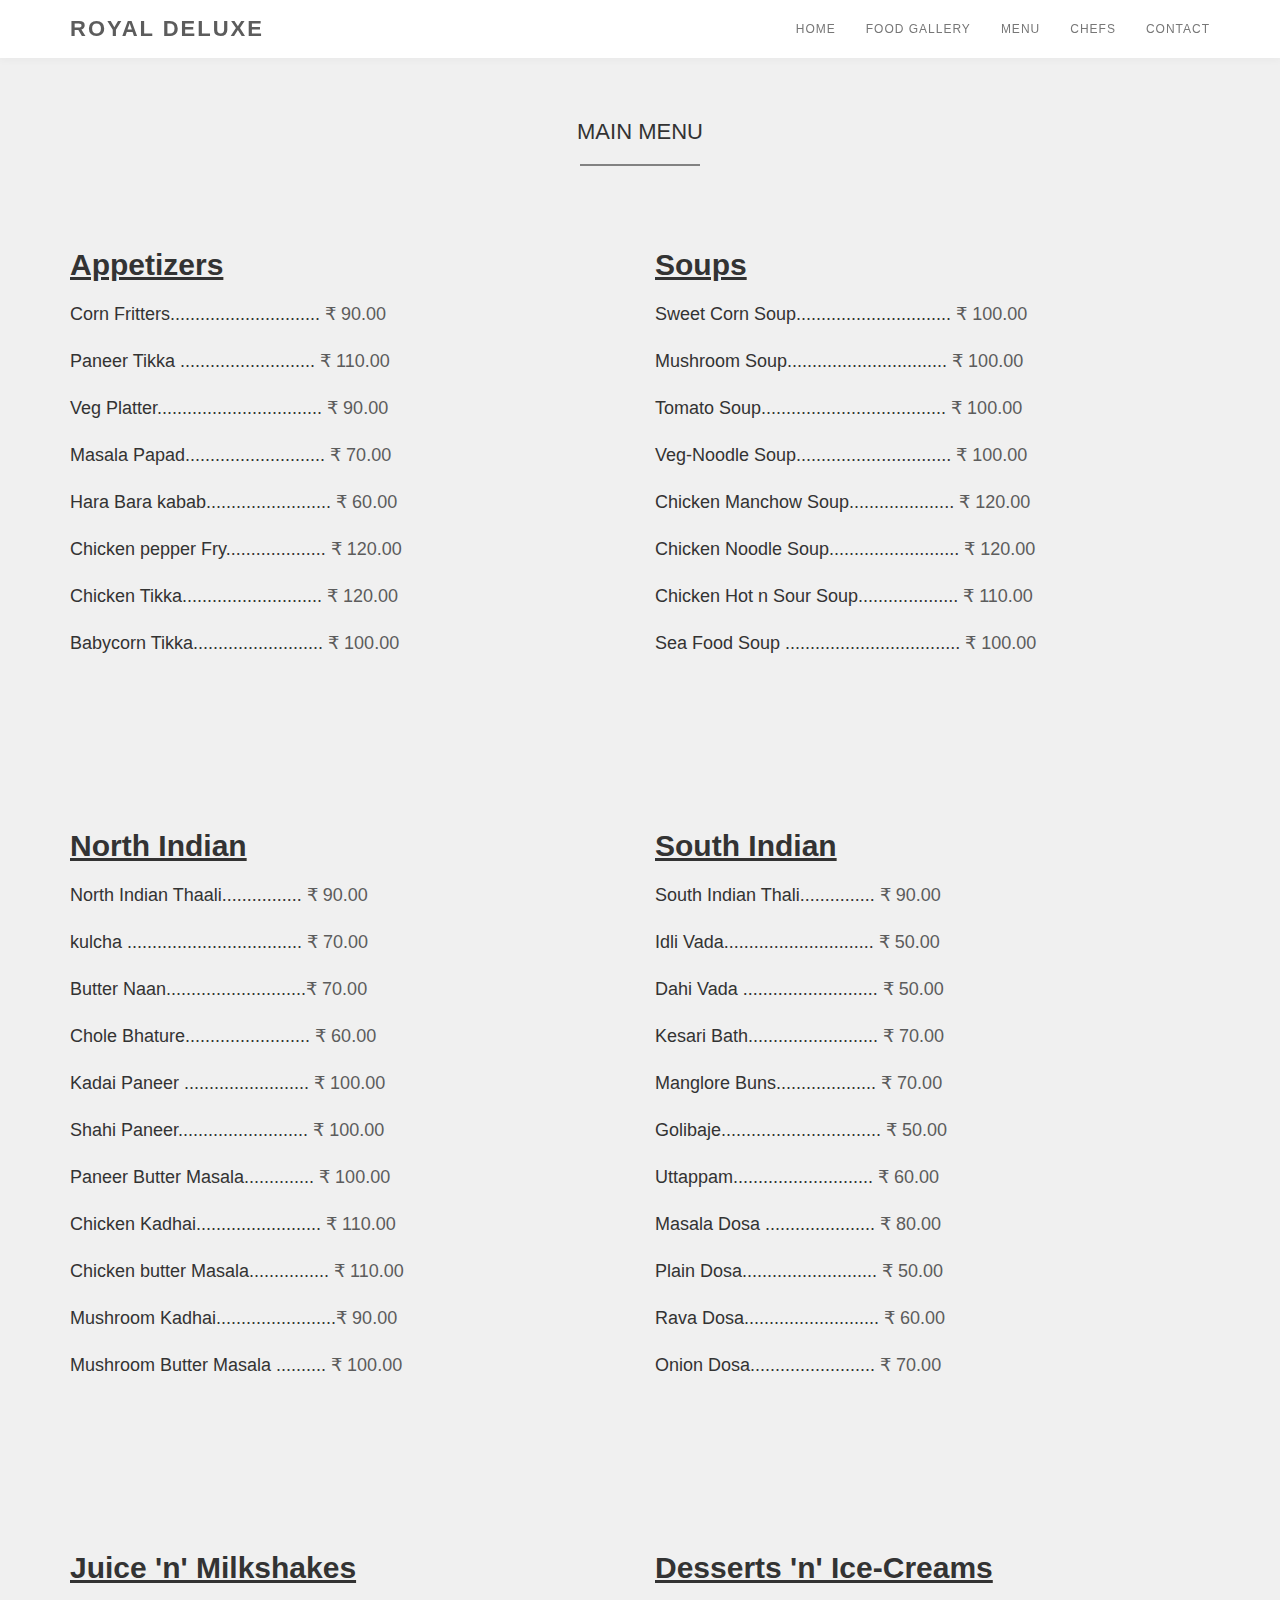
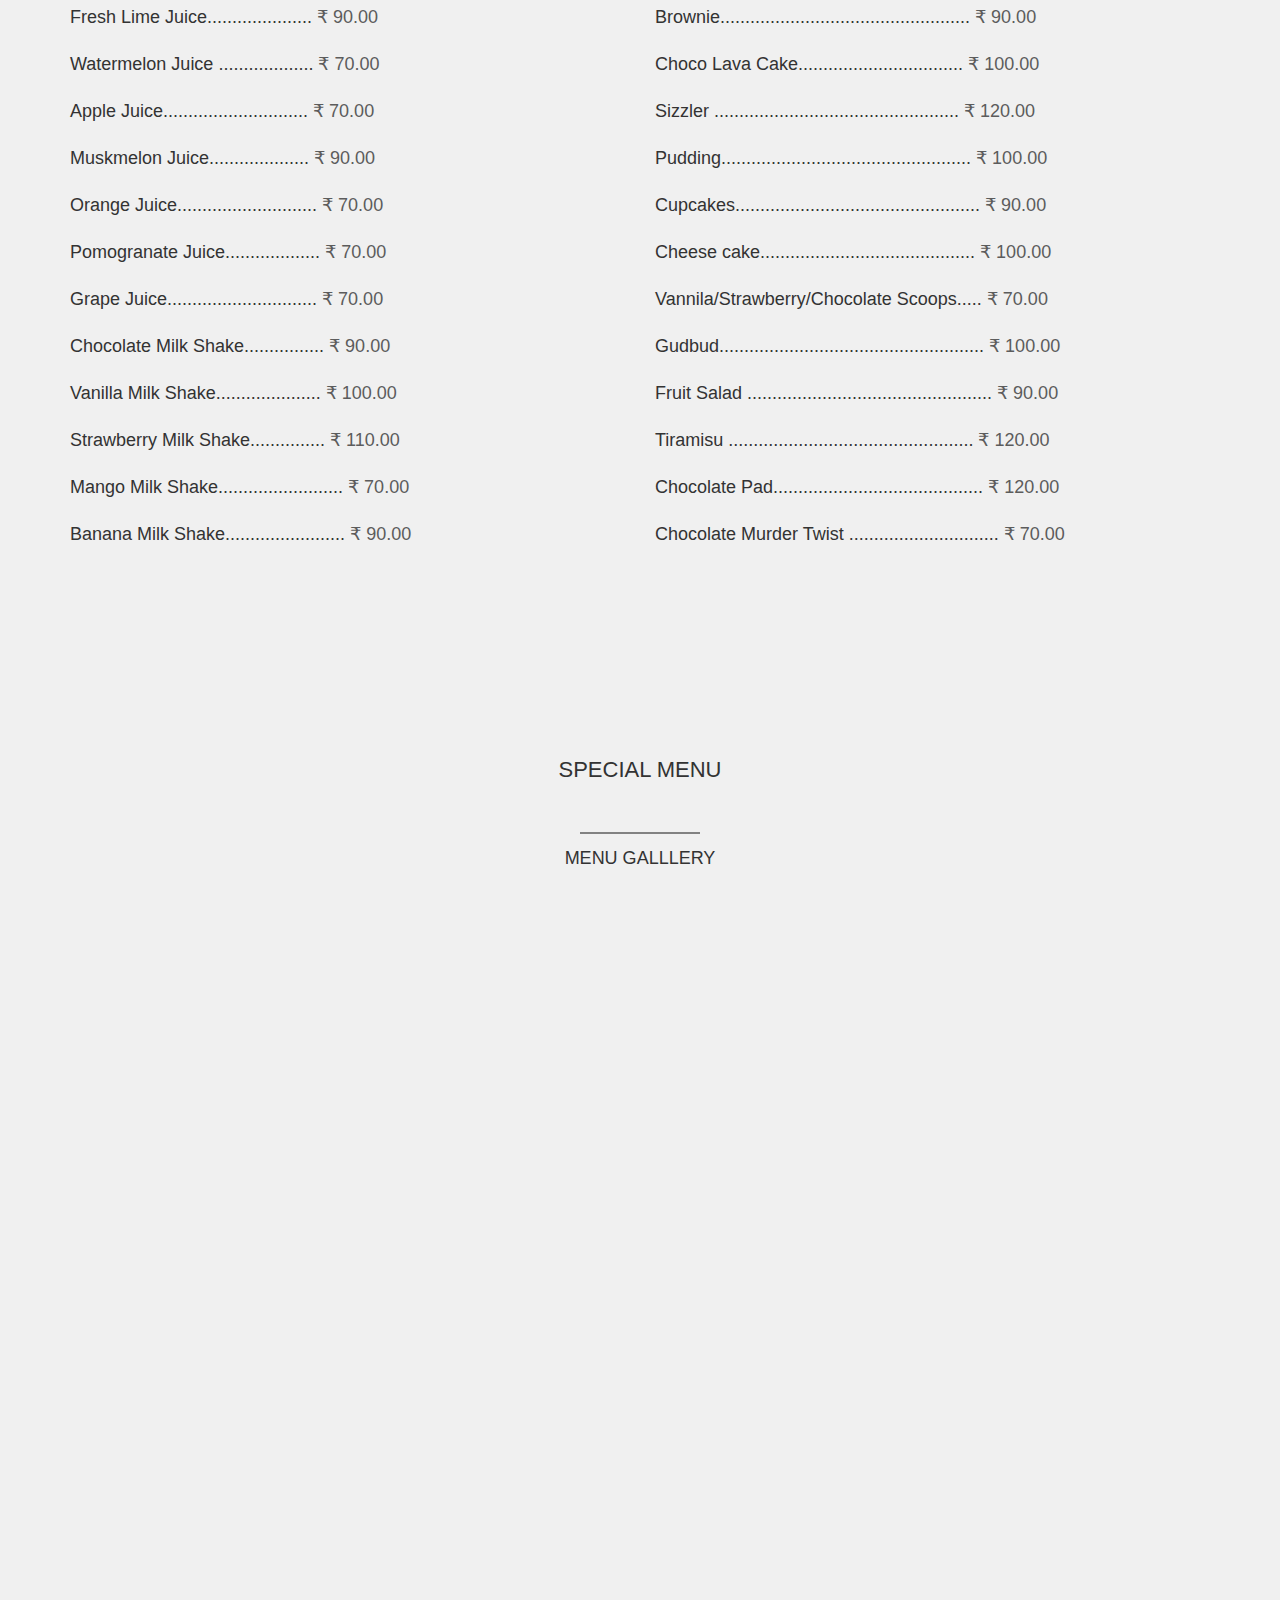
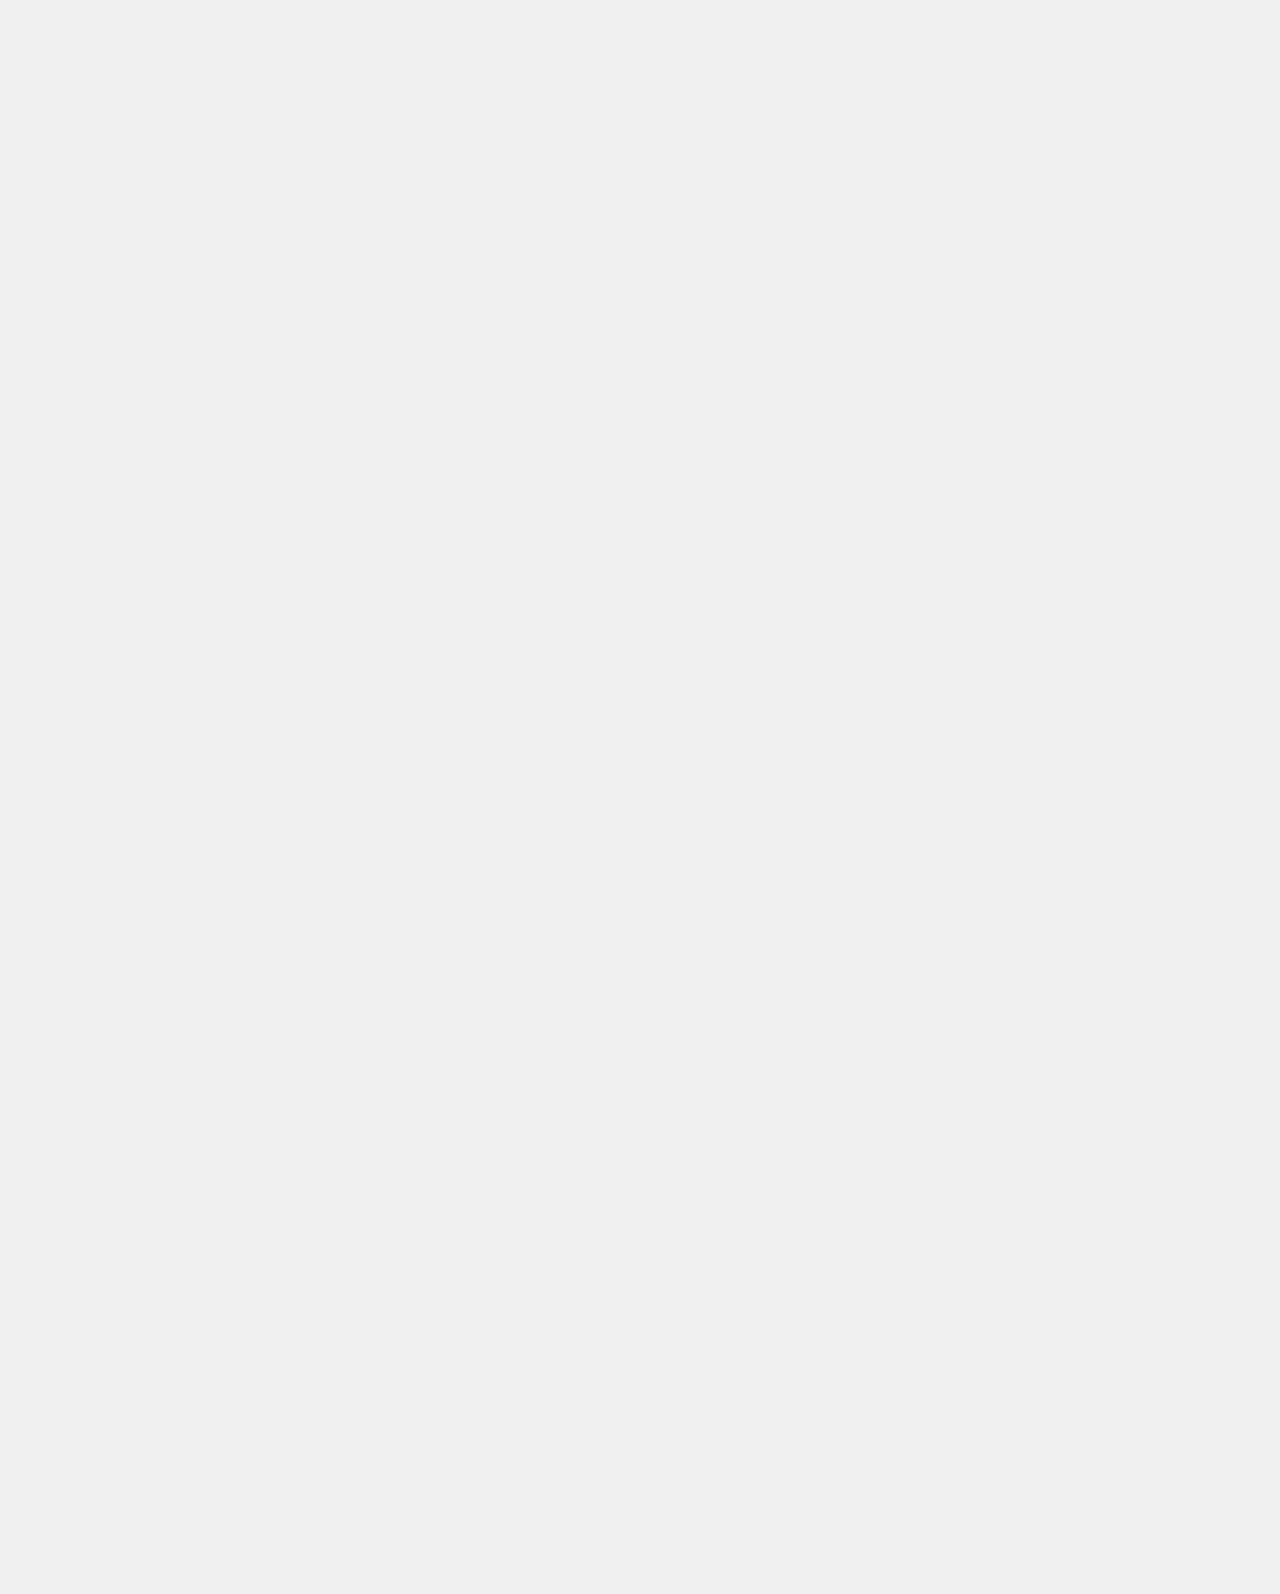
<file: specialmenu.html>
<!DOCTYPE html> 
<html lang="en">
<head>
	<meta charset="utf-8">
	<title>Royal Deluxe foodgallery</title>

	<meta http-equiv="X-UA-Compatible" content="IE=Edge">
	<meta name="viewport" content="width=device-width, initial-scale=1">
	<meta name="keywords" content="">
	<meta name="description" content="">
 



	<link rel="stylesheet" href="css/bootstrap.min.css">
	<link rel="stylesheet" href="css/animate.min.css">
	<link rel="stylesheet" href="css/font-awesome.min.css">
	<link rel="stylesheet" href="css/nivo-lightbox.css">
	<link rel="stylesheet" href="css/nivo_themes/default/default.css">
	<link rel="stylesheet" href="css/style.css">
	<link href='https://fonts.googleapis.com/css?family=Roboto:400,500' rel='stylesheet' type='text/css'>
	<!-- <link rel="stylesheet" href="css/transition.css"> -->
</head>
<body>
	 

<!-- navigation section -->
<section class="navbar navbar-default navbar-fixed-top" role="navigation">
	<div class="container">
		<div class="navbar-header">
			<button class="navbar-toggle" data-toggle="collapse" data-target=".navbar-collapse">
				<span class="icon icon-bar"></span>
				<span class="icon icon-bar"></span>
				<span class="icon icon-bar"></span>
			</button>
			<a href="#" class="navbar-brand">ROYAL DELUXE</a>
		</div>
		<div class="collapse navbar-collapse">
			<ul class="nav navbar-nav navbar-right">
				<li><a href="index.html" class="smoothScroll">HOME</a></li>
				<li><a href="foodgallery.html" class="smoothScroll">FOOD GALLERY</a></li>
				<li><a href="specialmenu.html">MENU</MENU></a></li>
				<!-- <li><a href="specialmenu.html" class="smoothScroll"> MENU</a></li> -->
				<!-- <li><a href="copiedmenu.html" class="smoothScroll">SPECIAL MENU</a></li> -->
				<li><a href="chefs.html" class="smoothScroll">CHEFS</a></li>
				<li><a href="contact.html" class="smoothScroll">CONTACT</a></li>
			</ul>
		</div>
	</div>
</section>
 


<!-- menu section -->
<!-- start of first part of menu bar with heading Menu -->
<!-- <section id="menu" class="parallax-section">
	<div class="container">
		<div class="row">
	 		<div class="col-md-offset-2 col-md-8 col-sm-12 text-center">
				<h1 class="heading">Special Menu</h1>
				<hr>
			</div> -->
			<!-- <div><h2>North Indian</h2></div> -->
			<!-- <div class="col-md-6 col-sm-6">
                <div><h2></h2></div>
				<div><h2>North Indian</h2></div>
				<br>
			</div>
			<div class="col-md-6 col-sm-6">
				<h4> Schezwan noodles................. <span>70.00</span></h4>				
			</div>
			<div class="col-md-6 col-sm-6">
				<h4>Schezwan fried rice. ........................... <span>90.00</span></h4>		
			</div>
			<div class="col-md-6 col-sm-6">
				<h4> chilli paneer dry........................ <span>110.00</span></h4>
			</div>
			<div class="col-md-6 col-sm-6">
				<h4>veg hakka noodles.......................... <span>60.00</span></h4>	
			</div>
			<div class="col-md-6 col-sm-6">
				<h4>gobi manchurian...................... <span>90.00</span></h4>
			</div>
			<div class="col-md-6 col-sm-6">
				<h4>vegetable manchow soup ........................ <span>70.00</span></h4>
				
			</div>
			<div class="col-md-6 col-sm-6">
				<h4>chilli gobi ................... <span>100.00</span></h4>
				
			</div>
			<div class="col-md-6 col-sm-6">
				<h4>schezwan dosa ..................... <span>90.00</span></h4>	
			</div>
		</div>
	</div> -->
<!-- End of first part of menu bar -->


<!-- This is for menu of soups and appetizers -->
<!-- Start of first part -->
<section id="menu" class="parallax-section">
	<div class="container">
		<div class="row">
			<div class="col-md-offset-2 col-md-8 col-sm-12 text-center">
				<h1 class="heading">MAIN MENU</h1>
				<hr>
			</div>
			<!-- <div><h2>North Indian</h2></div> -->
			<!-- <div class="col-md-6 col-sm-6">
				<div><h2>Soups</h2></div>
			</div> -->
			<!-- <div class="col-md-6 col-sm-6">
				<h2>H</h2>
			</div> -->
			<div class="col-md-6 col-sm-6">
				<u><h2 class="center">Appetizers</h2></u>
				
				
				<!-- <h4> <span>&#8377;120</span></h4> -->
				
			</div>
			<div class="col-md-6 col-sm-6">
				<u><h2 class="center">Soups</h2></u>
				
			</div>
			<div class="col-md-6 col-sm-6">
				
				<h4>Corn Fritters.............................. <span>&#8377 90.00</span></h4>
				
			</div>
			<div class="col-md-6 col-sm-6">
				
				<h4>Sweet Corn Soup............................... <span>&#8377 100.00</span></h4>
				
			</div>
			<div class="col-md-6 col-sm-6">
				<h4> Paneer Tikka ........................... <span>&#8377 110.00</span></h4>
		
			</div>
			<div class="col-md-6 col-sm-6">
				<h4>Mushroom Soup................................ <span>&#8377 100.00</span></h4>
				
			</div>
			<div class="col-md-6 col-sm-6">
				<h4>Veg Platter................................. <span>&#8377 90.00</span></h4>
			
			</div>
			<div class="col-md-6 col-sm-6">
				<h4> Tomato Soup..................................... <span>&#8377 100.00</span></h4>
				<!-- space for trail 2 of north indian dishes -->
			</div>
			<div class="col-md-6 col-sm-6">
				<h4>Masala Papad............................ <span>&#8377  70.00</span></h4>
				
			</div>
			<div class="col-md-6 col-sm-6">
				<h4> Veg-Noodle Soup............................... <span>&#8377 100.00</span></h4>
		
			</div>
			<div class="col-md-6 col-sm-6">
				<h4>Hara Bara kabab......................... <span>&#8377 60.00</span></h4>
				
			</div>
			<div class="col-md-6 col-sm-6">
				<h4>Chicken Manchow Soup..................... <span>&#8377 120.00</span></h4>
			
			</div>
			<div class="col-md-6 col-sm-6">
				<h4>Chicken pepper Fry.................... <span>&#8377 120.00</span></h4>
				<!-- trail 2 end -->
				
			</div>
			<div class="col-md-6 col-sm-6">
				<h4>Chicken Noodle Soup.......................... <span>&#8377 120.00</span></h4>
				
			</div>
			<div class="col-md-6 col-sm-6">
				<h4> Chicken Tikka............................ <span>&#8377 120.00</span></h4>		

				<!-- Just for trial 1 -->
			</div>
			<div class="col-md-6 col-sm-6">
				<h4>Chicken Hot n Sour Soup.................... <span>&#8377 110.00</span></h4>
			
			</div>
			<div class="col-md-6 col-sm-6">
				<h4> Babycorn Tikka.......................... <span>&#8377 100.00</span></h4>
				
			</div>
			<div class="col-md-6 col-sm-6">
				<h4>Sea Food Soup ................................... <span>&#8377 100.00</span></h4>
				
			</div>
			<!-- <div class="col-md-6 col-sm-6">
				<h4>..................... <span>90.00</span></h4>		
				trail1 end
			
			</div> -->
		</div>
	</div>
<!-- End of first part of menu bar -->

<!-- new second part of menu bar -->

<!-- Start of first part -->
<section id="menu" class="parallax-section">
	<div class="container">
		<div class="row">
			<div class="col-md-offset-2 col-md-8 col-sm-12 text-center">
				<!-- <h1 class="heading">Main Menu</h1> -->
				<!-- <hr> -->
			</div>
			<!-- <div><h2>North Indian</h2></div> -->
			<!-- <div class="col-md-6 col-sm-6">
				<div><h2>Soups</h2></div>
			</div> -->
			<!-- <div class="col-md-6 col-sm-6">
				<h2>H</h2>
			</div> -->
			<div class="col-md-6 col-sm-6">
				<u><h2 class="center">North Indian</h2></u>
				
				
				<!-- <h4> South Indian thali............................. <span>&#8377;120</span></h4> -->
				
			</div>
			<div class="col-md-6 col-sm-6">
				<u><h2 class="center">South  Indian</h2></u>
				
			</div>
			<div class="col-md-6 col-sm-6">
				
				<h4>North Indian Thaali................ <span>&#8377 90.00</span></h4>
				
			</div>
			<div class="col-md-6 col-sm-6">
				
				<h4>South Indian Thali............... <span>&#8377 90.00</span></h4>
				
			</div>
			<div class="col-md-6 col-sm-6">
				<h4>kulcha ................................... <span>&#8377 70.00</span></h4>
		
			</div>
			
			<div class="col-md-6 col-sm-6">
				<h4>Idli Vada.............................. <span>&#8377 50.00</span></h4>
				
			</div>
			<div class="col-md-6 col-sm-6">
				<h4>Butter Naan............................<span>&#8377 70.00</span></h4>
			
			</div>
			<div class="col-md-6 col-sm-6">
				<h4>Dahi Vada ........................... <span>&#8377 50.00</span></h4>
				<!-- space for trail 2 of north indian dishes -->
			</div>
			<div class="col-md-6 col-sm-6">
				<h4>Chole Bhature......................... <span>&#8377 60.00</span></h4>
				
			</div>
			<div class="col-md-6 col-sm-6">
				<h4>Kesari Bath.......................... <span>&#8377 70.00</span></h4>
		
			</div>
			<div class="col-md-6 col-sm-6">
				<h4>Kadai Paneer ......................... <span>&#8377 100.00</span></h4>
				
			</div>
			<div class="col-md-6 col-sm-6">
				<h4>Manglore Buns.................... <span>&#8377 70.00</span></h4>
			
			</div>
			<div class="col-md-6 col-sm-6">
				<h4>Shahi Paneer.......................... <span>&#8377 100.00</span></h4>
				<!-- trail 2 end -->
				
			</div>
			<div class="col-md-6 col-sm-6">
				<h4>Golibaje................................ <span>&#8377 50.00</span></h4>
				
			</div>
			<div class="col-md-6 col-sm-6">
				<h4> Paneer Butter Masala.............. <span>&#8377 100.00</span></h4>		

				<!-- Just for trial 1 -->
			</div>
			<div class="col-md-6 col-sm-6">
				<h4>Uttappam............................ <span>&#8377 60.00</span></h4>
			
			</div>
			<div class="col-md-6 col-sm-6">
				<h4> Chicken Kadhai......................... <span>&#8377 110.00</span></h4>
				
			</div>
			<div class="col-md-6 col-sm-6">
				<h4>Masala Dosa ...................... <span>&#8377 80.00</span></h4>
				
			</div>
			<div class="col-md-6 col-sm-6">
				<h4>Chicken butter Masala................ <span>&#8377 110.00</span></h4>		
				<!-- trail1 end -->
			
			</div>

			<div class="col-md-6 col-sm-6">
				<h4> Plain Dosa........................... <span>&#8377 50.00</span></h4>		

				<!-- Just for trial 1 -->
			</div>
			<div class="col-md-6 col-sm-6">
				<h4>Mushroom Kadhai........................<span>&#8377 90.00</span></h4>
			
			</div>
			<div class="col-md-6 col-sm-6">
				<h4>Rava Dosa........................... <span>&#8377 60.00</span></h4>
				
			</div>
			<div class="col-md-6 col-sm-6">
				<h4>Mushroom Butter Masala .......... <span>&#8377 100.00</span></h4>
				
			</div>
			<div class="col-md-6 col-sm-6">
				<h4>Onion Dosa......................... <span>&#8377 70.00</span></h4>		
				<!-- trail1 end -->
			
			</div>
			
		</div>
	</div>
	<!-- Start of snacks and juices part -->
<section id="menu" class="parallax-section">
	<div class="container">
		<div class="row">
			<div class="col-md-offset-2 col-md-8 col-sm-12 text-center">
				<!-- <h1 class="heading">Main Menu</h1> -->
				<!-- <hr>   -->
			</div>
			<!-- <div><h2>North Indian</h2></div> -->
			<!-- <div class="col-md-6 col-sm-6">
				<div><h2>Soups</h2></div>
			</div> -->
			<!-- <div class="col-md-6 col-sm-6">
				<h2>H</h2>
			</div> -->
			<div class="col-md-6 col-sm-6">
				<u><h2 class="center">Juice 'n' Milkshakes</h2></u>
				
				
				<!-- <h4> <span>&#8377;120</span></h4> -->
				
			</div>
			<div class="col-md-6 col-sm-6">
				<u><h2 class="center">Desserts 'n' Ice-Creams</h2></u>
				
			</div>
			<div class="col-md-6 col-sm-6">
				
				<h4>Fresh Lime Juice..................... <span>&#8377 90.00</span></h4>
				
			</div>
			<div class="col-md-6 col-sm-6">
				
				<h4>Brownie.................................................. <span>&#8377 90.00</span></h4>
				
			</div>
			<div class="col-md-6 col-sm-6">
				<h4>  Watermelon Juice ................... <span>&#8377 70.00</span></h4>
		
			</div>
			<div class="col-md-6 col-sm-6">
				<h4>Choco Lava Cake................................. <span>&#8377 100.00</span></h4>
				
			</div>
			<div class="col-md-6 col-sm-6">
				<h4>Apple Juice............................. <span>&#8377 70.00</span></h4>
			
			</div>
			<div class="col-md-6 col-sm-6">
				<h4>Sizzler ................................................. <span>&#8377 120.00</span></h4>
				
			</div>
			<div class="col-md-6 col-sm-6">
				<h4> Muskmelon Juice.................... <span>&#8377 90.00 </span></h4>
				 
				
			</div>
			<div class="col-md-6 col-sm-6">
				<h4>Pudding.................................................. <span>&#8377 100.00</span></h4>
		
			</div>
			<div class="col-md-6 col-sm-6">
				<h4>Orange Juice............................ <span>&#8377 70.00</span></h4>
				
			</div>
			<div class="col-md-6 col-sm-6">
				<h4>Cupcakes................................................. <span>&#8377 90.00</span></h4>
			
			</div>
			<div class="col-md-6 col-sm-6">
				<h4>Pomogranate Juice................... <span>&#8377 70.00</span></h4>
				<!-- trail 2 end -->
				
			</div>
			<div class="col-md-6 col-sm-6">
				<h4>Cheese cake........................................... <span>&#8377 100.00</span></h4>
				
			</div>
			<div class="col-md-6 col-sm-6">
				<h4>Grape Juice.............................. <span>&#8377 70.00</span></h4>		

				<!-- Just for trial 1 -->
			</div>
			<div class="col-md-6 col-sm-6">
				<h4> Vannila/Strawberry/Chocolate Scoops..... <span>&#8377 70.00</span></h4>
			
			</div>
			<div class="col-md-6 col-sm-6">
				<h4>Chocolate Milk Shake................ <span>&#8377 90.00</span></h4>
				
			</div>
			<div class="col-md-6 col-sm-6">
				<h4>Gudbud..................................................... <span>&#8377 100.00</span></h4>
				
			</div>
			<div class="col-md-6 col-sm-6">
				<h4>Vanilla Milk Shake..................... <span>&#8377 100.00</span></h4>
				
			</div>
			<div class="col-md-6 col-sm-6">
				<h4> Fruit Salad ................................................. <span>&#8377 90.00</span></h4>		

				<!-- Just for trial 1 -->
			</div>
			<div class="col-md-6 col-sm-6">
				<h4>Strawberry Milk Shake............... <span>&#8377 110.00</span></h4>
			
			</div>
			<div class="col-md-6 col-sm-6">
				<h4>Tiramisu ................................................. <span>&#8377 120.00</span></h4>
				
			</div>
			<div class="col-md-6 col-sm-6">
				<h4>Mango Milk Shake......................... <span>&#8377 70.00</span></h4>
				
			</div>
			<div class="col-md-6 col-sm-6">
				<h4>Chocolate Pad.......................................... <span>&#8377 120.00</span></h4>		

				<!-- Just for trial 1 -->
			</div>
			<div class="col-md-6 col-sm-6">
				<h4>Banana Milk Shake........................ <span>&#8377 90.00</span></h4>
			
			</div>
			<div class="col-md-6 col-sm-6">
				<h4>Chocolate Murder Twist .............................. <span>&#8377 70.00</span></h4>
				
			</div>
			<!-- <div class="col-md-6 col-sm-6">
				<h4> ................... <span>100.00</span></h4>
				
			</div> -->
		</div>
	</div>




<!-- Start of second part of menu bar -->
<!-- <section id="menu" class="parallax-section">
	<div class="container">
		<div class="row">
			<div class="col-md-offset-2 col-md-8 col-sm-12 text-center"> -->
				<!-- <h1 class="heading">Special Menu</h1> -->
				<!-- <hr> -->
			<!-- </div> -->
			<!-- <div><h2>North Indian</h2></div> -->
<!-- End of second part of menu bar -->

<!-- Start of third part of menu bar -->
<!-- <section id="menu" class="parallax-section">
	<div class="container">
		<div class="row">
			<div class="col-md-offset-2 col-md-8 col-sm-12 text-center"> -->
				<!-- <h1 class="heading">Special Menu</h1> -->
				<!-- <hr> -->
			<!-- </div> -->
			<!-- <div><h2>North Indian</h2></div> -->
			<!-- <div class="col-md-6 col-sm-6">
                <div><h2>North Indian</h2></div>
				<h4> Schezwan noodles................. <span>70.00</span></h4>
				
			</div>
			<div class="col-md-6 col-sm-6">
				<h4>Schezwan fried rice. ........................... <span>90.00</span></h4>
				
			</div>
			<div class="col-md-6 col-sm-6">
				<h4> chilli paneer dry........................ <span>110.00</span></h4>
		
			</div>
			<div class="col-md-6 col-sm-6">
				<h4>veg hakka noodles.......................... <span>60.00</span></h4>
				
			</div>
			<div class="col-md-6 col-sm-6">
				<h4>gobi manchurian...................... <span>90.00</span></h4>
			
			</div>
			<div class="col-md-6 col-sm-6">
				<h4>vegetab le manchow soup ........................ <span>70.00</span></h4>
				
			</div>
			<div class="col-md-6 col-sm-6">
				<h4>chilli gobi ................... <span>100.00</span></h4>
				
			</div>
			<div class="col-md-6 col-sm-6">
				<h4>schezwan dosa ..................... <span>90.00</span></h4>		
			
			</div>
		</div>
	</div> -->
<!-- End of third part of menu bar -->




</section>	 
<!-- gallery section -->
<section id="gallery" class="parallax-section">
	<div class="container">
		<div class="row">
			<div class="col-md-offset-2 col-md-8 col-sm-12 text-center">
				<h1 class="heading">SPECIAL MENU</h1><br>
				<hr>
				<h3>MENU GALLLERY </h3>
			</div>



			
			
			<div class="col-md-4 col-sm-4 wow fadeInUp" data-wow-delay="0.3s">
				<a href="images/c1.jpg" data-lightbox-gallery="zenda-gallery"><img src="images/c1.jpg" alt="gallery img"></a>
				<div>
					<h3>SCHEZWAN NOODLES</h3>
				</div>
				<a href="images/c2.jpg" data-lightbox-gallery="zenda-gallery"><img src="images/c2.jpg" alt="gallery img"></a>
				<div>
					<h3>CHILLI PANEER DRY</h3>
					
				</div>
				<a href="images/c3.jpg" data-lightbox-gallery="zenda-gallery"><img src="images/c3.jpg" alt="gallery img"></a>
				<div>
					<h3>GOBI MANCHURIAN</h3>
					
				</div>
				<a href="images/c4.jpg" data-lightbox-gallery="zenda-gallery"><img src="images/c4.jpg" alt="gallery img"></a>
				<div>
					<h3>CHILLI GOBI</h3>
				
				</div>
				<a href="images/c9.jpg" data-lightbox-gallery="zenda-gallery"><img src="images/c9.jpg" alt="gallery img"></a>
				<div>
					<h3>SPRING ROLL</h3>
				</div>

			</div>
			<div class="col-md-4 col-sm-4 wow fadeInUp" data-wow-delay="0.6s">
				<a href="images/c5.jpg" data-lightbox-gallery="zenda-gallery"><img src="images/c5.jpg" alt="gallery img"></a>
				<div>
					<h3>SCHEZWAN FRIED RICE</h3>
				
				</div>
				<a href="images/c6.jpg" data-lightbox-gallery="zenda-gallery"><img src="images/c6.jpg" alt="gallery img"></a>
				<div>
					<h3>VEG HAKKA NOODLES</h3>
					
				</div>
				<a href="images/c7.jpg" data-lightbox-gallery="zenda-gallery"><img src="images/c7.jpg" alt="gallery img"></a>
				<div>
					<h3>VEGETABLE MANCHOW SOUP</h3>
				</div>
				<a href="images/c8.jpg" data-lightbox-gallery="zenda-gallery"><img src="images/c8.jpg" alt="gallery img"></a>
				<div>
					<h3>SCHEZWAN DOSA</h3>
				
				</div>
				


			</div>
			<div class="col-md-4 col-sm-4 wow fadeInUp" data-wow-delay="0.3s">
				<a href="images/c10.jpg" data-lightbox-gallery="zenda-gallery"><img src="images/c10.jpg" alt="gallery img"></a>
				<div>
					<h3>HOT'N' SOUR SOUP</h3>
				</div>
				<a href="images/c11.jpg" data-lightbox-gallery="zenda-gallery"><img src="images/n5.jpg" alt="gallery img"></a>
				<div>
					<h3>VEG MANCHURIAN</h3>
					
				</div>
			</div>
			<div class="col-md-4 col-sm-4 wow fadeInUp" data-wow-delay="0.9s">
				<a href="images/c12.jpg" data-lightbox-gallery="zenda-gallery"><img src="images/c12.jpg" alt="gallery img"></a>
				<div>
					<h3>SCHEZWAN PANEER</h3>
					
						<a href="images/c13.jpg" data-lightbox-gallery="zenda-gallery"><img src="images/c13.jpg" alt="gallery img"></a>
				<div>
					<h3>VEG TRIPLE SCHEZWAN RICE</h3>
					

				</div>
						<a href="images/c14.jpg" data-lightbox-gallery="zenda-gallery"><img src="images/c14.jpg"
							alt="gallery img"></a>
				<div>
					<h3>VEG MOMO</h3>
					

				</div>
			</div>
		</div>
	</div>
</section>


<!-- JAVASCRIPT JS FILES -->	
<script src="js/jquery.js"></script>
<script src="js/bootstrap.min.js"></script>
<script src="js/jquery.parallax.js"></script>
<script src="js/smoothscroll.js"></script>
<script src="js/nivo-lightbox.min.js"></script>
<script src="js/wow.min.js"></script>
<script src="js/custom.js"></script>
</body>
</html>
</file>
<file: css/style.css>
/*

Template 2076 Zentro

http://www.tooplate.com/view/2076-zentro

*/
/* .container
{
     background:url(im);
    -webkit-background-size:cover;
    background-size:cover ;
    background-position: center;
}  */

	{
		background: #ffffff;
    font-family: 'Roboto', sans-serif;
    font-weight: 400;
    position: relative;
	}

.heading {
  font-size: 22px;
  font-weight: 500;
}homr


.subheading {
  font-size: 16px;
  padding-bottom: 60px;
}

p {
  color: #848484;
  font-weight: 400;
  font-size: 16px;
  letter-spacing: 0.4px;
  line-height: 28px;
}

hr {
	border-top: 2px solid #828282;
	width: 120px;
}

#menu, #gallery, #team {
	padding-top: 100px;
	padding-bottom: 100px;
}
#menu, #contact {
  background: #f0f0f0;
}

.parallax-section {
  background-attachment: fixed !important;
  background-size: cover !important;
}

/* preloader section */
.preloader  {
        position: fixed;
        top: 0;
        left: 0;
        width: 100%;
        height: 100%;
        z-index: 99999;
        display: -webkit-flex;
        display: -ms-flexbox;
        display: flex;
        -webkit-flex-flow: row nowrap;
            -ms-flex-flow: row nowrap;
                flex-flow: row nowrap;
        -webkit-justify-content: center;
            -ms-flex-pack: center;
                justify-content: center;
        -webkit-align-items: center;
            -ms-flex-align: center;
                align-items: center;
        background: none repeat scroll 0 0 #fff;
    }
/* tried a css feature */
#shape{
  clip-path:circle(42%);
}
.shapess{
  clip-path:circle(42%);
}
#shapes{
  clip-path:circle(42%);
}
#circle
{
  margin-bottom: 44px;
}
.pad
{
  padding-top:0px;
}
.margin{
  margin: 17.22px;
}
.sk-spinner-pulse {
  width: 40px;
  height: 40px;
  background-color: #F6D76B;
  border-radius: 100%;
  -webkit-animation: sk-pulseScaleOut 1s infinite ease-in-out;
          animation: sk-pulseScaleOut 1s infinite ease-in-out; }

@-webkit-keyframes sk-pulseScaleOut {
  0% {
    -webkit-transform: scale(0);
            transform: scale(0); }
  100% {
    -webkit-transform: scale(1);
            transform: scale(1);
    opacity: 0; } }

@keyframes sk-pulseScaleOut {
  0% {
    -webkit-transform: scale(0);
            transform: scale(0); }
  100% {
    -webkit-transform: scale(1);
            transform: scale(1);
    opacity: 0; } }


/* start navigation */
.navbar-default {
  background: #ffffff;
  box-shadow: 0px 2px 8px 0px rgba(50, 50, 50, 0.04);
  border: none;
  margin-bottom: 0;
}
.navbar-brand, .navbar-nav li a {
  line-height: 28px;
}
.navbar-default .navbar-brand  {
  color: #5C5C5C;
  font-size: 22px;
  font-weight: bold;
  letter-spacing: 2px;
}
.navbar-default .navbar-nav li a {
  font-size: 12px;
  letter-spacing: 1px;
}

/* home section */
#home {
  background: url('../images/f6.jpg') 50% 0 repeat-y fixed;
  -webkit-background-size: cover;
  background-size: cover;
  background-position: center;
  color: #ffffff;
  display: -webkit-box;
  display: -webkit-flex;
  display: -ms-flexbox;
  display: flex;
  -webkit-box-align: center;
  -webkit-align-items: center;
      -ms-flex-align: center;
          align-items: center;
  height: 100vh;
  text-align: center;
}
#home h1 {
  font-size: 20px;
  letter-spacing: 8px;
  font-style: normal;
  padding-top: 10px;
}
#home .btn {
  background: transparent;
  border-radius: 0;
  border: 3px solid #ffffff;
  color: #ffffff;
  font-weight: bold;
  letter-spacing: 2px;
  padding: 16px 42px;
  margin-top: 40px;
  transition: all 0.4s ease-in-out;
}
#home .btn:hover {
  background: #ffffff;
  color: #000;
}

/* team section */
#team {
  text-align: center;
}
#team h3 {
  font-size: 18px;
  line-height: 4px;
}
#team h4 {
  color: #5C5C5C;
  padding-top: 24px;
}
#team .col-md-4 {
 padding-top: 42px;
}

/* menu section */
#menu h4 {
	line-height: 1.5;
}
#menu .col-md-8 {
  padding-bottom: 42px;
}
#menu .col-md-6 {
  padding-bottom: 0px;
}
#menu span {
  color: #5C5C5C;
}

/* gallery section */
#gallery {
  padding-top: 80px;
  padding-bottom: 80px;
}
#gallery .col-md-4 {
  padding-top: 52px;
}
#gallery img {
  width: 100%;
  padding-bottom: 18px;
}
#gallery .col-md-4 div {
  position: relative;
  bottom: 18px;
  padding-bottom: 12px;
}
#gallery h3 {
  font-size: 18px;
  line-height: 8px;
}

/* contact section */
#contact {
  padding-top: 80px;
  padding-bottom: 100px;
}
#contact .col-md-8 {
  margin-bottom: 32px;
}
#contact .form-control {
  background: #ffffff;
  border: none;
  border-radius: 0;
  box-shadow: none;
  margin-top: 10px;
  margin-bottom: 10px;
  transition: all 0.4s ease-in-out;
}
#contact .form-control:focus {
  border-color: #f9f9f9;
}
#contact input {
  height: 48px;
}
#contact input[type="submit"] {
  background: transparent;
  border: 2px solid #999;
  border-radius: 10px;
  letter-spacing: 2px;
  margin-top: 12px;
  height: 50px;
}
#contact input[type="submit"]:hover {
  background: #999;
  color: #ffffff;
}

/* footer section */
footer {
  background: url('../images/footer-bg.jpg') 50% 0 repeat-y fixed;
  -webkit-background-size: cover;
  background-size: cover;
  background-position: center;
  color: #ffffff;
  padding-top: 80px;
  padding-bottom: 80px;
}
footer h2 {
  padding-bottom: 14px;
}
footer h3 {
  padding-top: 8px;
}
footer p {
  color: #ffffff;
}
footer span {
  font-weight: bold;
  padding-left: 24px;
}
footer .ph, footer .address {
  padding-top: 12px;
  padding-bottom: 12px;
}
footer .fa {
  font-size: 12px;
  padding-right: 10px;
}

/* social icon */
.social-icon {
  padding: 0;
}
.social-icon li {
  list-style: none;
  display: inline-block;
  padding: 0;
}
.social-icon li a {
  background: #f0f0f0;
  border-radius: 50%;
  color: #5C5C5C;
  font-size: 16px;
  width: 48px;
  height: 48px;
  line-height: 48px;
  text-align: center;
  text-decoration: none;
  transition: all 0.4s ease-in-out;
  margin-top: 12px;
  margin-right: 16px;
  top: 0;
  position: relative;
  padding: 0;
}
.social-icon li a:hover {
  background: #F6D76B;
  top: 5px;
}

/* copyright section */
#copyright {
  background: #343434;
  color: #ffffff;
  padding-top: 80px;
  padding-bottom: 80px;
  text-align: center;
}
#copyright p {
  color: #ffffff;
}
#copyright a {
  color: #ffffff;
}
#copyright a:hover {
  color: #FF0;
}
.title
{
  font-family: sans-serif;
}
/* Hover for navigation bar */
/* :hover{
  color: red;
  
} */
h2{
  font-weight: bold;
}
.center
{
  text-align:justify;
  
}
</file>
<file: css/transition.css>
@keyframes transitionIn{
    from{
    opacity: 0;
    transform: rotateX(-10deg);
    }
    to{
      opacity: 1;
      transform: rotateX(0);
    }
}
body{
    animation:5s;
    scroll-behavior: smooth;
}
/* .anime{
  animation: 2.5s;
} */
</file>
<file: learn.css>
.font
{
    font-size: 25px;
}
</file>
<file: css/nivo_themes/default/default.css>
/*
 * Nivo Lightbox Default Theme v1.0
 * http://dev7studios.com/nivo-lightbox
 *
 * Copyright 2013, Dev7studios
 * Free to use and abuse under the MIT license.
 * http://www.opensource.org/licenses/mit-license.php
 */
 
.nivo-lightbox-theme-default.nivo-lightbox-overlay { 
	background: #666;
	background: rgba(0,0,0,0.6); 
}
.nivo-lightbox-theme-default .nivo-lightbox-content.nivo-lightbox-loading { background: url(loading.gif) no-repeat 50% 50%; }

.nivo-lightbox-theme-default .nivo-lightbox-nav {
	top: 10%;
	width: 8%;
	height: 80%;
	text-indent: -9999px;
	background-repeat: no-repeat;
	background-position: 50% 50%;
	opacity: 0.5;
}
.nivo-lightbox-theme-default .nivo-lightbox-nav:hover { 
	opacity: 1; 
	background-color: rgba(0,0,0,0.5);
}
.nivo-lightbox-theme-default .nivo-lightbox-prev { 
	background-image: url(prev.png); 
	border-radius: 0 3px 3px 0;
}
.nivo-lightbox-theme-default .nivo-lightbox-next { 
	background-image: url(next.png); 
	border-radius: 3px 0 0 3px;
}

.nivo-lightbox-theme-default .nivo-lightbox-close {
	display: block;
	background: url(close.png) no-repeat;
	width: 48px;
	height: 48px;
	text-indent: -9999px;
	padding: 5px;
	opacity: 0.5;
}
.nivo-lightbox-theme-default .nivo-lightbox-close:hover { opacity: 1; }

.nivo-lightbox-theme-default .nivo-lightbox-title-wrap { bottom: -7%; }
.nivo-lightbox-theme-default .nivo-lightbox-title {
	font: 14px/20px 'Helvetica Neue', Helvetica, Arial, sans-serif;
	font-style: normal;
	font-weight: normal;
	background: #000;
	color: #fff;
	padding: 7px 15px;
	border-radius: 30px;
}

.nivo-lightbox-theme-default .nivo-lightbox-image img {
	background: #fff;
	-webkit-box-shadow: 0px 1px 1px rgba(0,0,0,0.4);
	        box-shadow: 0px 1px 1px rgba(0,0,0,0.4);
}
.nivo-lightbox-theme-default .nivo-lightbox-ajax,
.nivo-lightbox-theme-default .nivo-lightbox-inline {
	background: #fff;
	padding: 40px;
	-webkit-box-shadow: 0px 1px 1px rgba(0,0,0,0.4);
	        box-shadow: 0px 1px 1px rgba(0,0,0,0.4);
}

@media (-webkit-min-device-pixel-ratio: 1.3),
       (-o-min-device-pixel-ratio: 2.6/2),
       (min--moz-device-pixel-ratio: 1.3),
       (min-device-pixel-ratio: 1.3),
       (min-resolution: 1.3dppx) {

	.nivo-lightbox-theme-default .nivo-lightbox-content.nivo-lightbox-loading { 
		background-image: url(loading@2x.gif); 
		-webkit-background-size: 32px 32px; 
		        background-size: 32px 32px;
	}
	.nivo-lightbox-theme-default .nivo-lightbox-prev { 
		background-image: url(prev@2x.png); 
		-webkit-background-size: 48px 48px; 
		        background-size: 48px 48px;
	}
	.nivo-lightbox-theme-default .nivo-lightbox-next { 
		background-image: url(next@2x.png); 
		-webkit-background-size: 48px 48px; 
		        background-size: 48px 48px;
	}
	.nivo-lightbox-theme-default .nivo-lightbox-close { 
		background-image: url(close@2x.png); 
		-webkit-background-size: 16px 16px; 
		        background-size: 16px 16px;
	}
	
}
</file>
